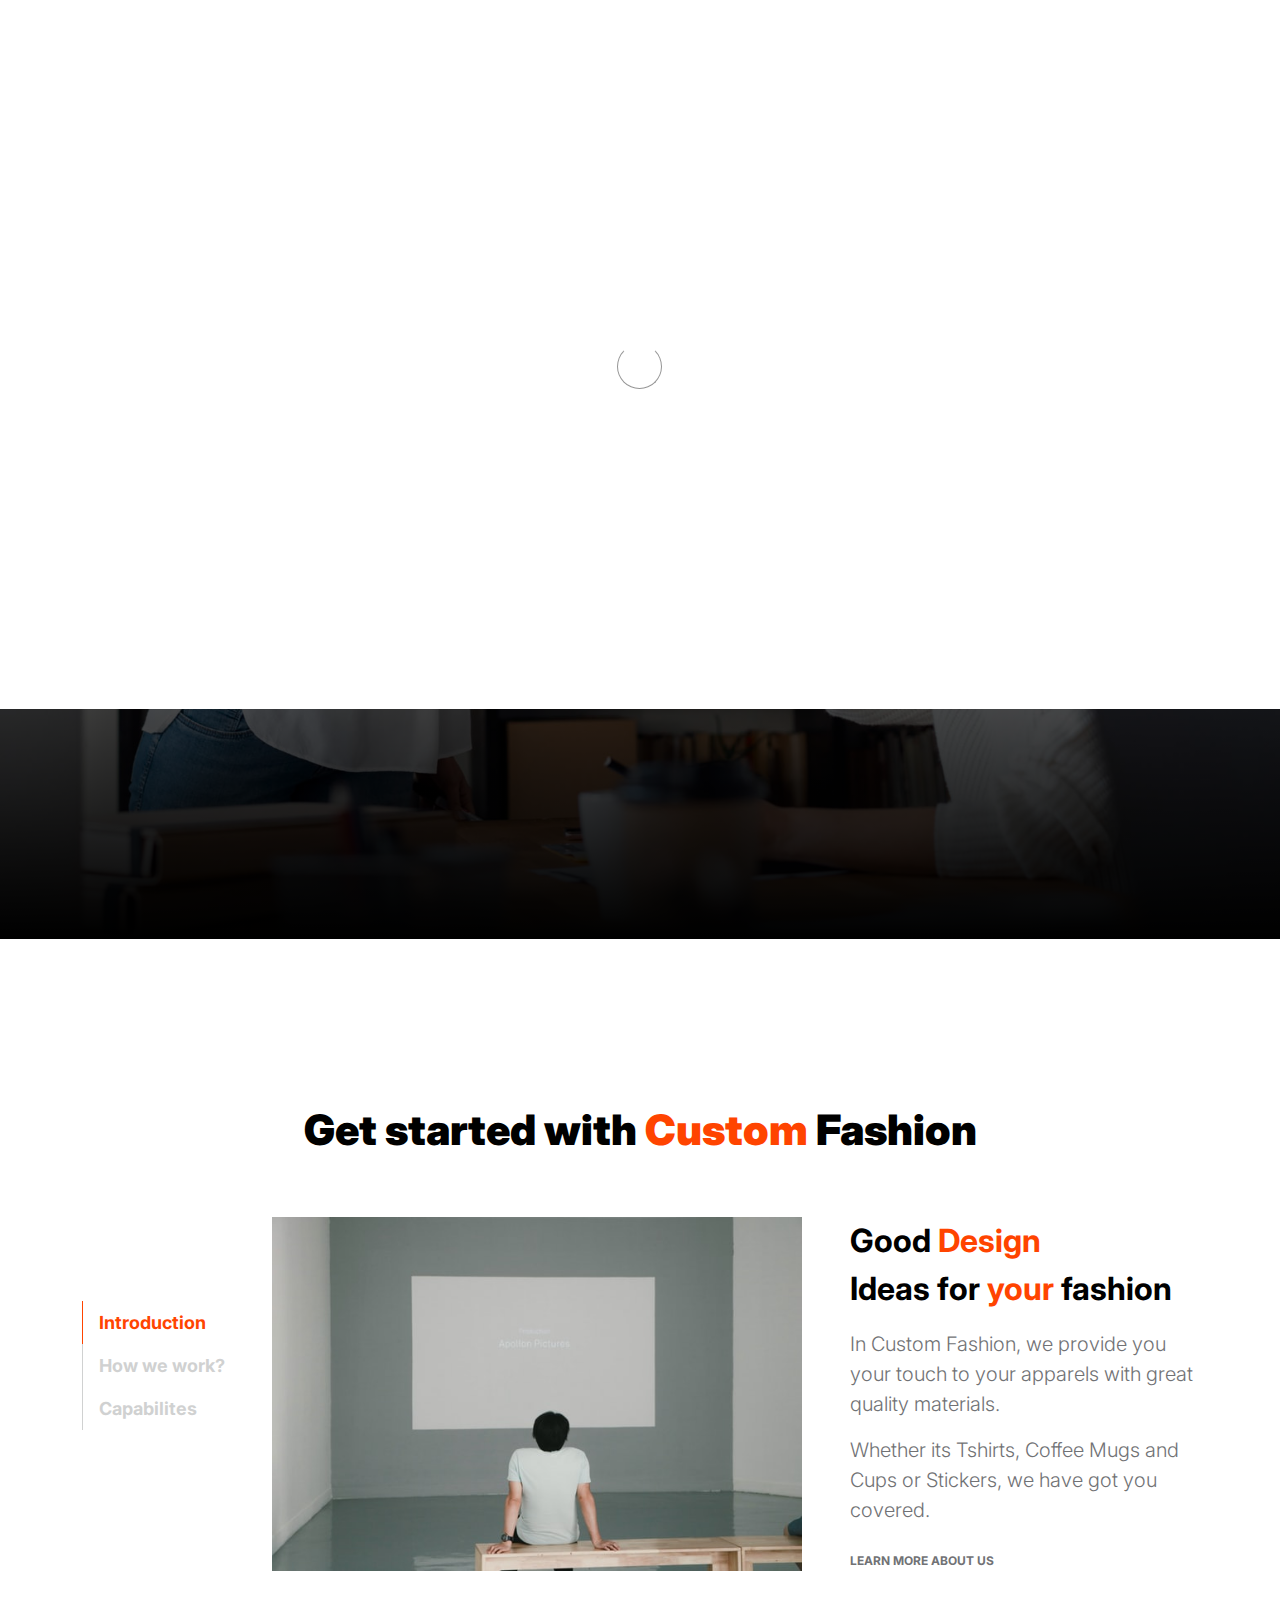
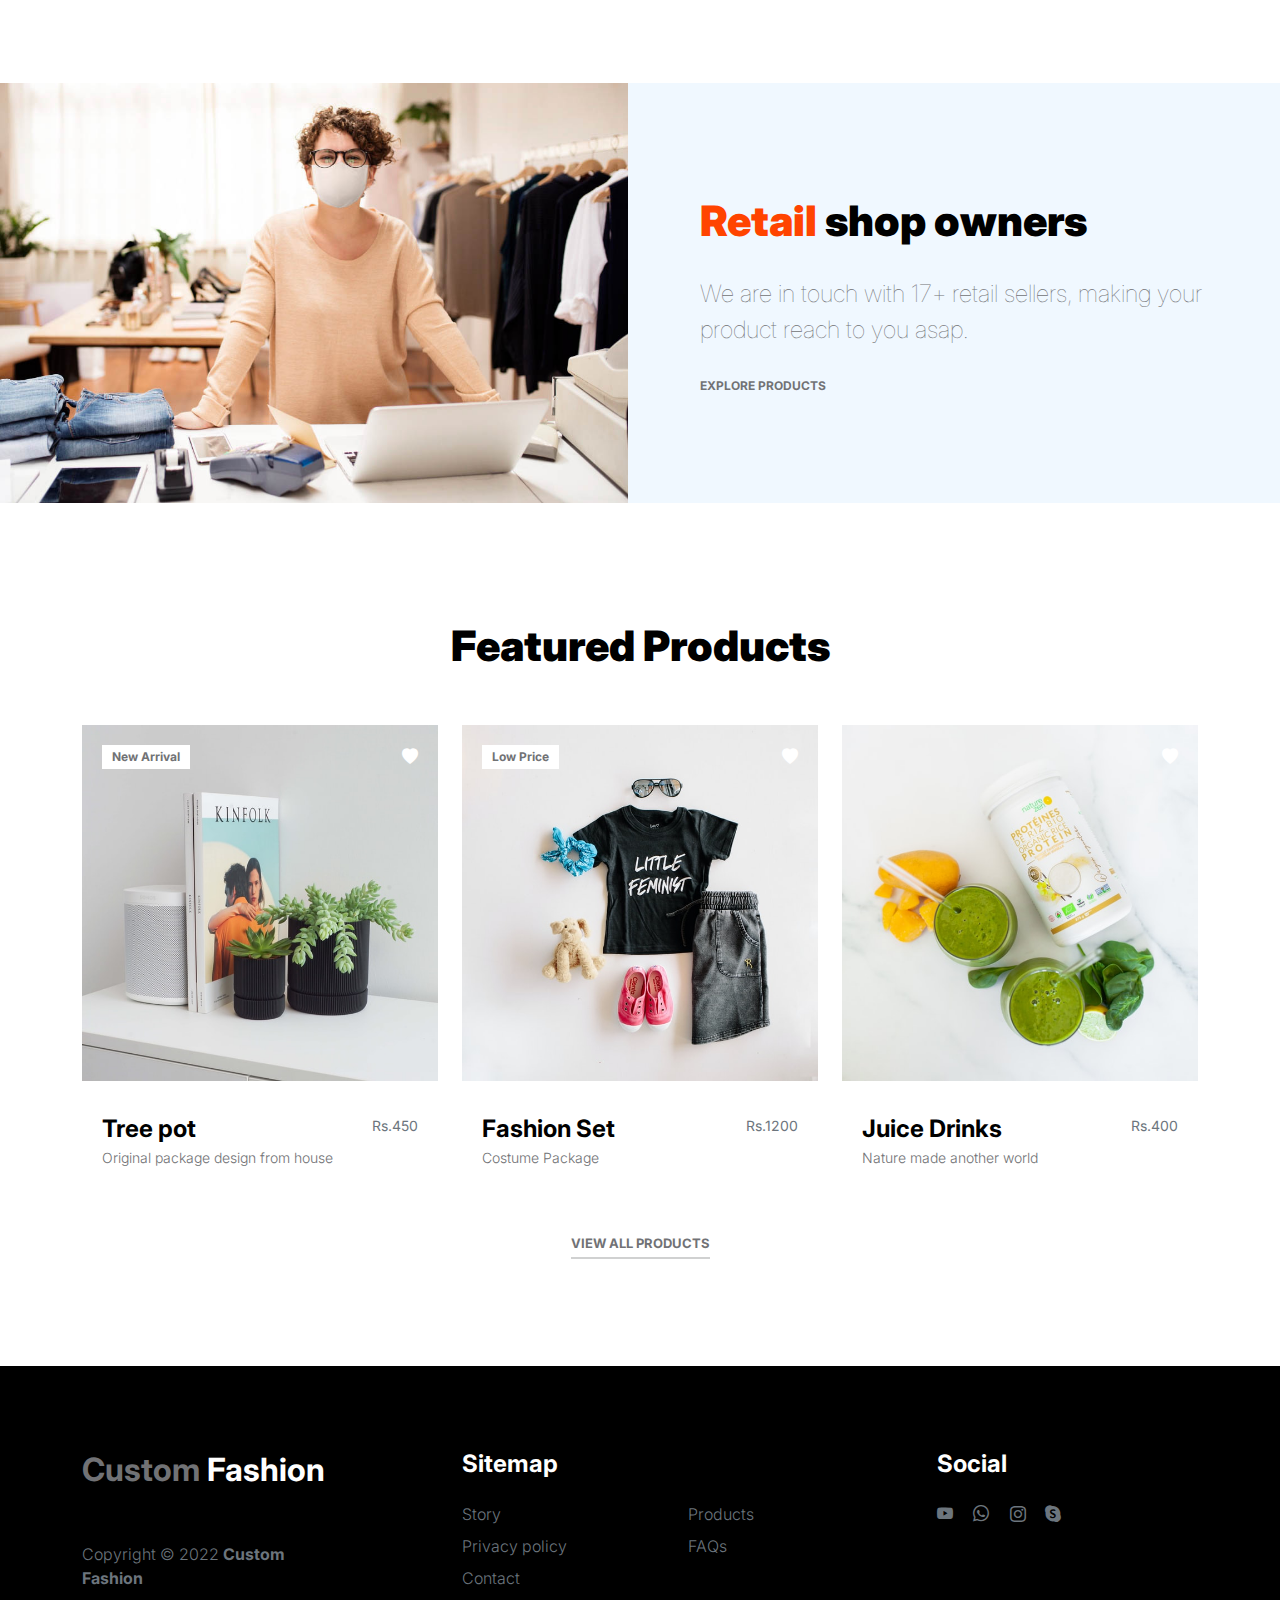
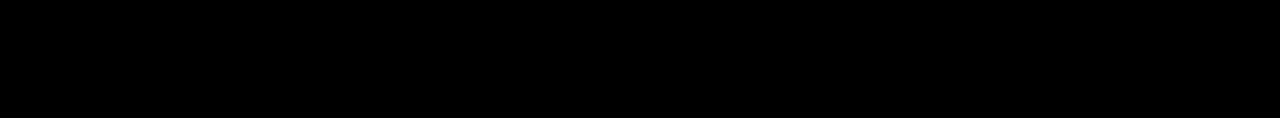
<file: custom_fashion/index.html>
<!doctype html>
<html lang="en">
    <head>
        <meta charset="utf-8">
        <meta name="viewport" content="width=device-width, initial-scale=1">

        <meta name="description" content="">
        <meta name="author" content="">

        <title>Custom Fashion</title>

        <!-- CSS FILES -->
        <link rel="preconnect" href="https://fonts.googleapis.com">

        <link rel="preconnect" href="https://fonts.gstatic.com" crossorigin>

        <link href="https://fonts.googleapis.com/css2?family=Inter:wght@100;300;400;700;900&display=swap" rel="stylesheet">

        <link href="css/bootstrap.min.css" rel="stylesheet">
        <link href="css/bootstrap-icons.css" rel="stylesheet">

        <link rel="stylesheet" href="css/slick.css"/>

        <link href="css/custom-fashion.css" rel="stylesheet">

    </head>
    
    <body>

        <section class="preloader">
            <div class="spinner">
                <span class="sk-inner-circle"></span>
            </div>
        </section>
    
        <main>

            <nav class="navbar navbar-expand-lg">
                <div class="container">
                    <button class="navbar-toggler" type="button" data-bs-toggle="collapse" data-bs-target="#navbarNav" aria-controls="navbarNav" aria-expanded="false" aria-label="Toggle navigation">
                        <span class="navbar-toggler-icon"></span>
                    </button>

                    <a class="navbar-brand" href="index.html">
                        <strong><span>Custom</span> Fashion</strong>
                    </a>

                    <div class="d-lg-none">
                        <a href="sign-in.html" class="bi-person custom-icon me-3"></a>

                        <a href="product-detail.html" class="bi-bag custom-icon"></a>
                    </div>

                    <div class="collapse navbar-collapse" id="navbarNav">
                        <ul class="navbar-nav mx-auto">
                            <li class="nav-item">
                                <a class="nav-link active" href="index.html">Home</a>
                            </li>

                            <li class="nav-item">
                                <a class="nav-link" href="about.html">Story</a>
                            </li>

                            <li class="nav-item">
                                <a class="nav-link" href="products.html">Products</a>
                            </li>

                            <li class="nav-item">
                                <a class="nav-link" href="contact.html">Contact</a>
                            </li>
                            <li class="nav-item">
                                <a class="nav-link" href="bot.html">Chat</a>
                            </li>
                        </ul>

                        <div class="d-none d-lg-block">
                            <a href="sign-in.html" class="bi-person custom-icon me-3"></a>

                            <a href="product-detail.html" class="bi-bag custom-icon"></a>
                        </div>
                    </div>
                </div>
            </nav>

            <section class="slick-slideshow">   
                <div class="slick-custom">
                    <img src="images/slideshow/medium-shot-business-women-high-five.jpeg" class="img-fluid" alt="">

                    <div class="slick-bottom">
                        <div class="container">
                            <div class="row">
                                <div class="col-lg-6 col-10">
                                    <h1 class="slick-title">Cool Fashion</h1>

                                    <p class="lead text-white mt-lg-3 mb-lg-5">Custom Fashion - Your touch to your apparels.</p>

                                    <a href="about.html" class="btn custom-btn">Learn more about us</a>
                                </div>
                            </div>
                        </div>
                    </div>
                </div>

                <div class="slick-custom">
                    <img src="images/slideshow/team-meeting-renewable-energy-project.jpeg" class="img-fluid" alt="">

                    <div class="slick-bottom">
                        <div class="container">
                            <div class="row">
                                <div class="col-lg-6 col-10">
                                    <h1 class="slick-title">New Design</h1>

                                    <p class="lead text-white mt-lg-3 mb-lg-5">Innovative and creative apparels for you.</p>

                                    <a href="product.html" class="btn custom-btn">Explore products</a>
                                </div>
                            </div>
                        </div>
                    </div>
                </div>

                <div class="slick-custom">
                    <img src="images/slideshow/two-business-partners-working-together-office-computer.jpeg" class="img-fluid" alt="">

                    <div class="slick-bottom">
                        <div class="container">
                            <div class="row">
                                <div class="col-lg-6 col-10">
                                    <h1 class="slick-title">Talk to us</h1>

                                    <p class="lead text-white mt-lg-3 mb-lg-5">Tell us about your design & we will make it happen.</p>

                                    <a href="contact.html" class="btn custom-btn">Work with us</a>
                                </div>
                            </div>
                        </div>
                    </div>
                </div>

            </section>

            <section class="about section-padding">
                <div class="container">
                    <div class="row">

                        <div class="col-12 text-center">
                            <h2 class="mb-5">Get started with <span>Custom</span> Fashion</h2>
                        </div>

                        <div class="col-lg-2 col-12 mt-auto mb-auto">
                            <ul class="nav nav-pills mb-5 mx-auto justify-content-center align-items-center" id="pills-tab" role="tablist">
                                <li class="nav-item" role="presentation">
                                    <button class="nav-link active" id="pills-home-tab" data-bs-toggle="pill" data-bs-target="#pills-home" type="button" role="tab" aria-controls="pills-home" aria-selected="true">Introduction</button>
                                </li>

                                <li class="nav-item" role="presentation">
                                    <button class="nav-link" id="pills-youtube-tab" data-bs-toggle="pill" data-bs-target="#pills-youtube" type="button" role="tab" aria-controls="pills-youtube" aria-selected="true">How we work?</button>
                                </li>

                                <li class="nav-item" role="presentation">
                                    <button class="nav-link" id="pills-skill-tab" data-bs-toggle="pill" data-bs-target="#pills-skill" type="button" role="tab" aria-controls="pills-skill" aria-selected="false">Capabilites</button>
                                </li>
                            </ul>
                        </div>

                        <div class="col-lg-10 col-12">
                            <div class="tab-content mt-2" id="pills-tabContent">
                                <div class="tab-pane fade show active" id="pills-home" role="tabpanel" aria-labelledby="pills-home-tab">

                                    <div class="row">
                                        <div class="col-lg-7 col-12">
                                            <img src="images/pim-chu-z6NZ76_UTDI-unsplash.jpeg" class="img-fluid" alt="">
                                        </div>

                                        <div class="col-lg-5 col-12">
                                            <div class="d-flex flex-column h-100 ms-lg-4 mt-lg-0 mt-5">
                                                <h4 class="mb-3">Good <span>Design</span> <br>Ideas for <span>your</span> fashion</h4>

                                                <p>In Custom Fashion, we provide you your touch to your apparels with great quality materials.</p>

                                                <p>Whether its Tshirts, Coffee Mugs and Cups or Stickers, we have got you covered.</p>

                                                <div class="mt-2 mt-lg-auto">
                                                    <a href="about.html" class="custom-link mb-2">
                                                        Learn more about us
                                                        <i class="bi-arrow-right ms-2"></i>
                                                    </a>
                                                </div>
                                            </div>
                                        </div>
                                    </div>
                                </div>

                                <div class="tab-pane fade" id="pills-youtube" role="tabpanel" aria-labelledby="pills-youtube-tab">

                                    <div class="row">
                                        <div class="col-lg-7 col-12">
                                            <div class="ratio ratio-16x9">
                                                <iframe src="https://www.youtube-nocookie.com/embed/f_7JqPDWhfw?controls=0" title="YouTube video player" frameborder="0" allow="accelerometer; autoplay; clipboard-write; encrypted-media; gyroscope; picture-in-picture" allowfullscreen></iframe>
                                            </div>
                                        </div>

                                        <div class="col-lg-5 col-12">
                                            <div class="d-flex flex-column h-100 ms-lg-4 mt-lg-0 mt-5">
                                                <h4 class="mb-3">Life at Studio</h4>

                                                <p>Over three years in business, We’ve delivered more than 1000+ customers</p>

                                                <p></p>

                                                <div class="mt-2 mt-lg-auto">
                                                    <a href="contact.html" class="custom-link mb-2">
                                                        Work with us
                                                        <i class="bi-arrow-right ms-2"></i>
                                                    </a>
                                                </div>
                                            </div>
                                        </div>
                                    </div>
                                </div>

                                <div class="tab-pane fade" id="pills-skill" role="tabpanel" aria-labelledby="pills-skill-tab">
                                    <div class="row">
                                        <div class="col-lg-7 col-12">
                                            <img src="images/cody-lannom-G95AReIh_Ko-unsplash.jpeg" class="img-fluid" alt="">
                                        </div>

                                        <div class="col-lg-5 col-12">
                                            <div class="d-flex flex-column h-100 ms-lg-4 mt-lg-0 mt-5">
                                                <h4 class="mb-3">What can help you?</h4>

                                                <p>Our Customers have ordered</p>

                                                <div class="skill-thumb mt-3">

                                                    <strong>Tshirts</strong>
                                                        <span class="float-end">50%</span>
                                                            <div class="progress">
                                                                <div class="progress-bar progress-bar-primary" role="progressbar" aria-valuenow="90" aria-valuemin="0" aria-valuemax="100" style="width: 90%;"></div>
                                                            </div>

                                                    <strong>Coffee Mugs</strong>
                                                        <span class="float-end">20%</span>
                                                            <div class="progress">
                                                                <div class="progress-bar progress-bar-primary" role="progressbar" aria-valuenow="70" aria-valuemin="0" aria-valuemax="100" style="width: 70%;"></div>
                                                            </div>

                                                    <strong>Stickers</strong>
                                                        <span class="float-end">15%</span>
                                                            <div class="progress">
                                                                <div class="progress-bar progress-bar-primary" role="progressbar" aria-valuenow="80" aria-valuemin="0" aria-valuemax="100" style="width: 80%;"></div>
                                                            </div>

                                                </div>
                                                
                                                <div class="mt-2 mt-lg-auto">
                                                    <a href="products.html" class="custom-link mb-2">
                                                        Explore products
                                                        <i class="bi-arrow-right ms-2"></i>
                                                    </a>
                                                </div>
                                            </div>
                                        </div>
                                    </div>
                                </div>

                            </div>
                        </div>

                    </div>
                </div>
            </section>

            <section class="front-product">
                <div class="container-fluid p-0">
                    <div class="row align-items-center">

                        <div class="col-lg-6 col-12">
                            <img src="images/retail-shop-owner-mask-social-distancing-shopping.jpg" class="img-fluid" alt="">
                        </div>

                        <div class="col-lg-6 col-12">
                            <div class="px-5 py-5 py-lg-0">
                                
                                <h2 class="mb-4"><span>Retail</span> shop owners</h2>

                                <p class="lead mb-4">We are in touch with 17+ retail sellers, making your product reach to you asap.</p>

                                <a href="products.html" class="custom-link">
                                    Explore Products
                                    <i class="bi-arrow-right ms-2"></i>
                                </a>
                            </div>
                        </div>

                    </div>
                </div>
            </section>

            <section class="featured-product section-padding">
                <div class="container">
                    <div class="row">
                        
                        <div class="col-12 text-center">
                            <h2 class="mb-5">Featured Products</h2>
                        </div>

                        <div class="col-lg-4 col-12 mb-3">
                            <div class="product-thumb">
                                <a href="product-detail.html">
                                    <img src="images/product/evan-mcdougall-qnh1odlqOmk-unsplash.jpeg" class="img-fluid product-image" alt="">
                                </a>

                                <div class="product-top d-flex">
                                    <span class="product-alert me-auto">New Arrival</span>

                                    <a href="#" class="bi-heart-fill product-icon"></a>
                                </div>

                                <div class="product-info d-flex">
                                    <div>
                                        <h5 class="product-title mb-0">
                                            <a href="product-detail.html" class="product-title-link">Tree pot</a>
                                        </h5>

                                        <p class="product-p">Original package design from house</p>
                                    </div>

                                    <small class="product-price text-muted ms-auto mt-auto mb-5">Rs.450</small>
                                </div>
                            </div>
                        </div>

                        <div class="col-lg-4 col-12 mb-3">
                            <div class="product-thumb">
                                <a href="product-detail.html">
                                    <img src="images/product/jordan-nix-CkCUvwMXAac-unsplash.jpeg" class="img-fluid product-image" alt="">
                                </a>

                                <div class="product-top d-flex">
                                    <span class="product-alert">Low Price</span>

                                    <a href="#" class="bi-heart-fill product-icon ms-auto"></a>
                                </div>

                                <div class="product-info d-flex">
                                    <div>
                                        <h5 class="product-title mb-0">
                                            <a href="product-detail.html" class="product-title-link">Fashion Set</a>
                                        </h5>

                                        <p class="product-p">Costume Package</p>
                                    </div>

                                    <small class="product-price text-muted ms-auto mt-auto mb-5">Rs.1200</small>
                                </div>
                            </div>
                        </div>

                        <div class="col-lg-4 col-12">
                            <div class="product-thumb">
                                <a href="product-detail.html">
                                    <img src="images/product/nature-zen-3Dn1BZZv3m8-unsplash.jpeg" class="img-fluid product-image" alt="">
                                </a>

                                <div class="product-top d-flex">
                                    <a href="#" class="bi-heart-fill product-icon ms-auto"></a>
                                </div>

                                <div class="product-info d-flex">
                                    <div>
                                        <h5 class="product-title mb-0">
                                            <a href="product-detail.html" class="product-title-link">Juice Drinks</a>
                                        </h5>

                                        <p class="product-p">Nature made another world</p>
                                    </div>

                                    <small class="product-price text-muted ms-auto mt-auto mb-5">Rs.400</small>
                                </div>
                            </div>
                        </div>

                        <div class="col-12 text-center">
                            <a href="products.html" class="view-all">View All Products</a>
                        </div>

                    </div>
                </div>
            </section>

        </main>

        <footer class="site-footer">
            <div class="container">
                <div class="row">

                    <div class="col-lg-3 col-10 me-auto mb-4">
                        <h4 class="text-white mb-3"><a href="index.html">Custom</a> Fashion</h4>
                        <p class="copyright-text text-muted mt-lg-5 mb-4 mb-lg-0">Copyright © 2022 <strong>Custom Fashion</strong></p>
                        <br>
                    </div>

                    <div class="col-lg-5 col-8">
                        <h5 class="text-white mb-3">Sitemap</h5>

                        <ul class="footer-menu d-flex flex-wrap">
                            <li class="footer-menu-item"><a href="about.html" class="footer-menu-link">Story</a></li>

                            <li class="footer-menu-item"><a href="#" class="footer-menu-link">Products</a></li>

                            <li class="footer-menu-item"><a href="#" class="footer-menu-link">Privacy policy</a></li>

                            <li class="footer-menu-item"><a href="#" class="footer-menu-link">FAQs</a></li>

                            <li class="footer-menu-item"><a href="#" class="footer-menu-link">Contact</a></li>
                        </ul>
                    </div>

                    <div class="col-lg-3 col-4">
                        <h5 class="text-white mb-3">Social</h5>

                        <ul class="social-icon">

                            <li><a href="#" class="social-icon-link bi-youtube"></a></li>

                            <li><a href="#" class="social-icon-link bi-whatsapp"></a></li>

                            <li><a href="#" class="social-icon-link bi-instagram"></a></li>

                            <li><a href="#" class="social-icon-link bi-skype"></a></li>
                        </ul>
                    </div>

                </div>
            </div>
        </footer>

        <!-- JAVASCRIPT FILES -->
        <script src="js/jquery.min.js"></script>
        <script src="js/bootstrap.bundle.min.js"></script>
        <script src="js/Headroom.js"></script>
        <script src="js/jQuery.headroom.js"></script>
        <script src="js/slick.min.js"></script>
        <script src="js/custom.js"></script>

    </body>
</html>
</file>
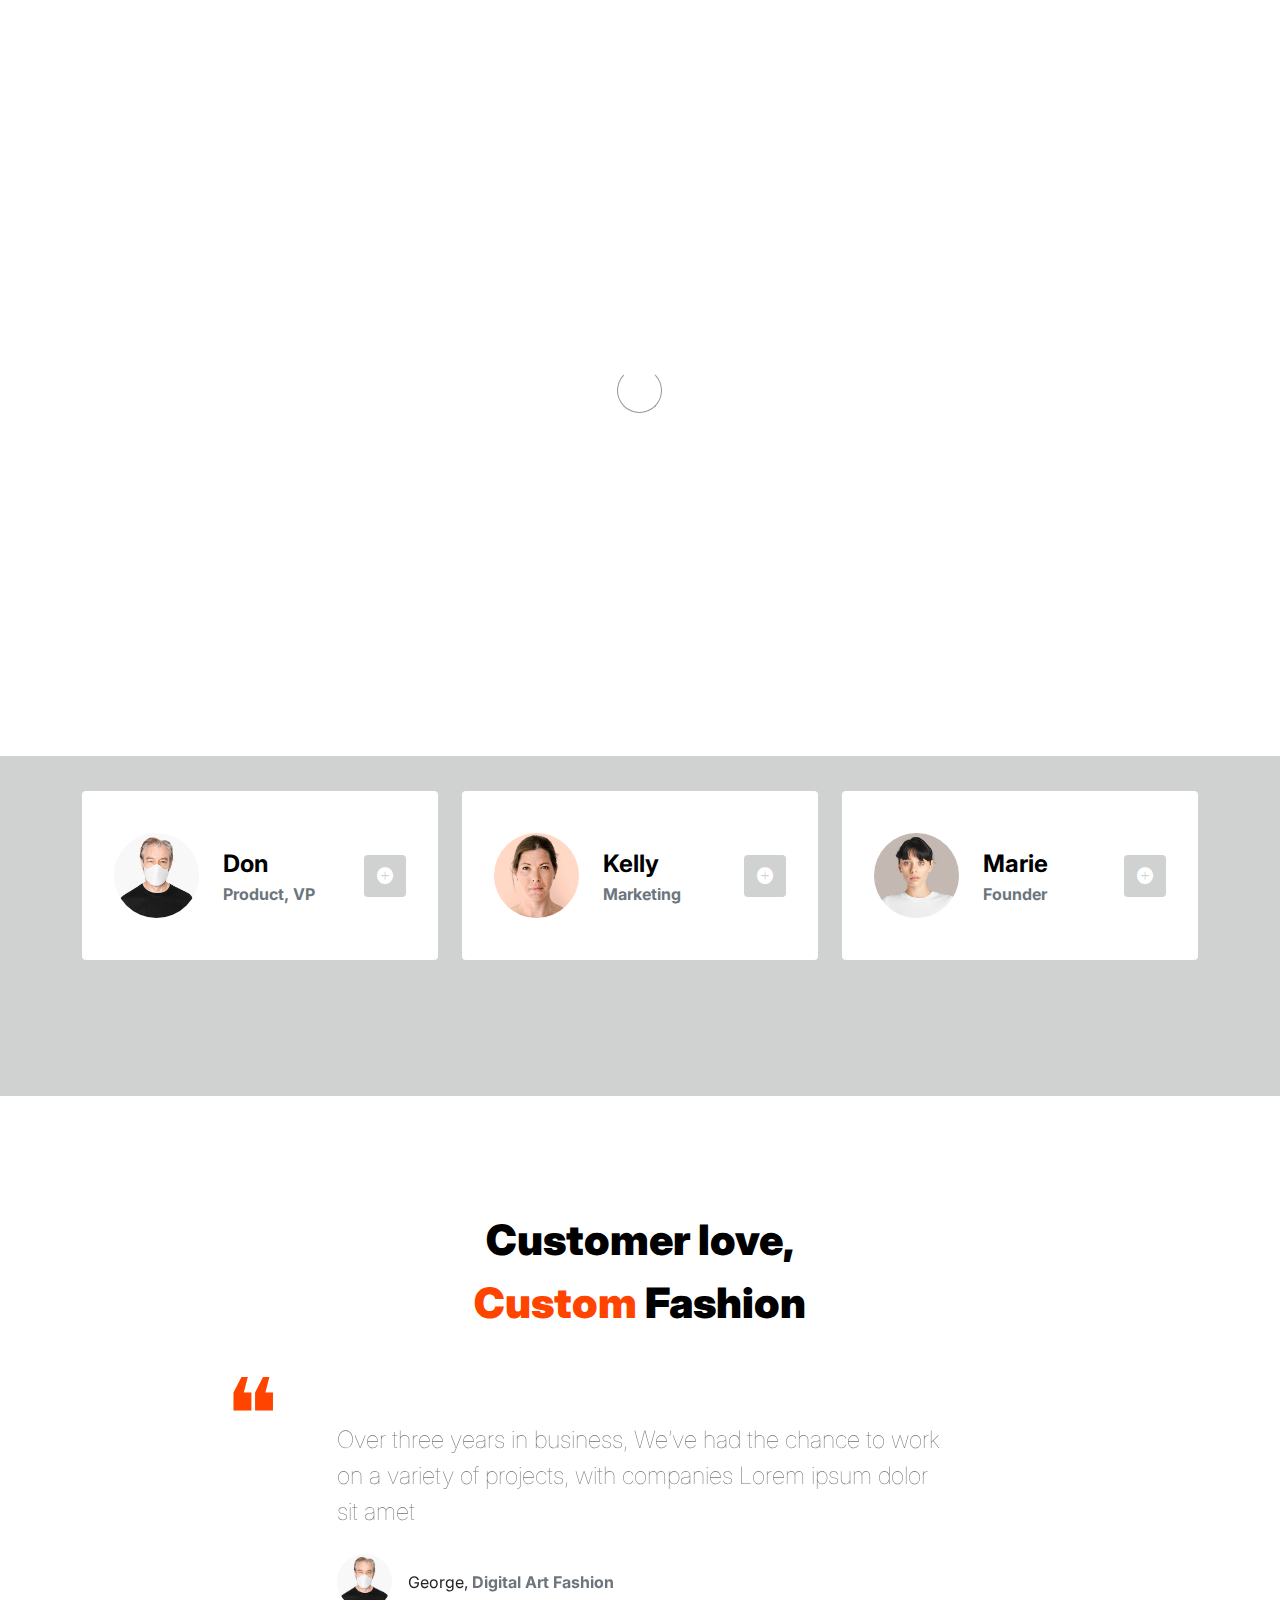
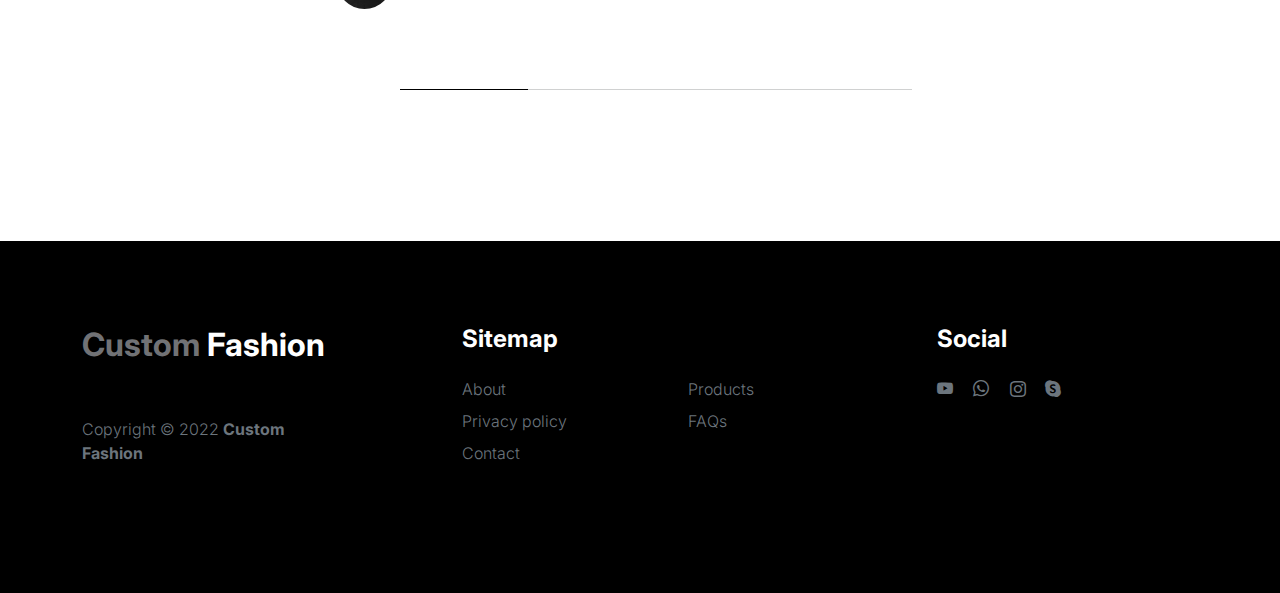
<file: custom_fashion/about.html>
<!doctype html>
<html lang="en">
    <head>
        <meta charset="utf-8">
        <meta name="viewport" content="width=device-width, initial-scale=1">

        <meta name="description" content="">
        <meta name="author" content="">

        <title>Custom Fashion - About Page</title>

        <!-- CSS FILES -->
        <link rel="preconnect" href="https://fonts.googleapis.com">

        <link rel="preconnect" href="https://fonts.gstatic.com" crossorigin>

        <link href="https://fonts.googleapis.com/css2?family=Inter:wght@100;300;400;700;900&display=swap" rel="stylesheet">

        <link href="css/bootstrap.min.css" rel="stylesheet">
        <link href="css/bootstrap-icons.css" rel="stylesheet">

        <link rel="stylesheet" href="css/slick.css"/>

        <link href="css/custom-fashion.css" rel="stylesheet">
        

    </head>
    
    <body>

        <section class="preloader">
            <div class="spinner">
                <span class="sk-inner-circle"></span>
            </div>
        </section>
    
        <main>

            <nav class="navbar navbar-expand-lg">
                <div class="container">
                    <button class="navbar-toggler" type="button" data-bs-toggle="collapse" data-bs-target="#navbarNav" aria-controls="navbarNav" aria-expanded="false" aria-label="Toggle navigation">
                        <span class="navbar-toggler-icon"></span>
                    </button>

                    <a class="navbar-brand" href="index.html">
                        <strong><span>Custom</span> Fashion</strong>
                    </a>

                    <div class="d-lg-none">
                        <a href="sign-in.html" class="bi-person custom-icon me-3"></a>

                        <a href="product-detail.html" class="bi-bag custom-icon"></a>
                    </div>

                    <div class="collapse navbar-collapse" id="navbarNav">
                        <ul class="navbar-nav mx-auto">
                            <li class="nav-item">
                                <a class="nav-link" href="index.html">Home</a>
                            </li>

                            <li class="nav-item">
                                <a class="nav-link active" href="about.html">Story</a>
                            </li>

                            <li class="nav-item">
                                <a class="nav-link" href="products.html">Products</a>
                            </li>

                            <li class="nav-item">
                                <a class="nav-link" href="contact.html">Contact</a>
                            </li>
                            <li class="nav-item">
                                <a class="nav-link" href="bot.html">Chat</a>
                            </li>
                        </ul>

                        <div class="d-none d-lg-block">
                            <a href="sign-in.html" class="bi-person custom-icon me-3"></a>

                            <a href="product-detail.html" class="bi-bag custom-icon"></a>
                        </div>
                    </div>
                </div>
            </nav>

            <header class="site-header section-padding-img site-header-image">
                <div class="container">
                    <div class="row">

                        <div class="col-lg-6 col-12 header-info">
                            <h1>
                                <span class="d-block text-primary">Company</span>
                                <span class="d-block text-dark">Fashion</span>
                            </h1>
                        </div>
                    </div>
                </div>

                <img src="images/header/businesspeople-meeting-office-working.jpg" class="header-image img-fluid" alt="">
            </header>

            <section class="team section-padding">
                <div class="container">
                    <div class="row">

                        <div class="col-12">
                            <h2 class="mb-5">Meet our <span>team</span></h2>
                        </div>

                        <div class="col-lg-4 mb-4 col-12">
                            <div class="team-thumb d-flex align-items-center">
                                <img src="images/people/senior-man-wearing-white-face-mask-covid-19-campaign-with-design-space.jpeg" class="img-fluid custom-circle-image team-image me-4" alt="">

                                <div class="team-info">
                                    <h5 class="mb-0">Don</h5>
                                    <strong class="text-muted">Product, VP</strong>

                                    <!-- Button trigger modal -->
                                    <button type="button" class="btn custom-modal-btn" data-bs-toggle="modal" data-bs-target="#don">
                                      <i class="bi-plus-circle-fill"></i>
                                    </button>

                                </div>
                            </div>
                        </div>

                        <div class="col-lg-4 mb-4 col-12">
                            <div class="team-thumb d-flex align-items-center">
                                <img src="images/people/portrait-british-woman.jpeg" class="img-fluid custom-circle-image team-image me-4" alt="">

                                <div class="team-info">
                                    <h5 class="mb-0">Kelly</h5>
                                    <strong class="text-muted">Marketing</strong>

                                    <!-- Button trigger modal -->
                                    <button type="button" class="btn custom-modal-btn" data-bs-toggle="modal" data-bs-target="#kelly">
                                      <i class="bi-plus-circle-fill"></i>
                                    </button>
                                </div>
                            </div>
                        </div>

                        <div class="col-lg-4 mb-lg-0 mb-4 col-12">
                            <div class="team-thumb d-flex align-items-center">
                                <img src="images/people/beautiful-woman-face-portrait-brown-background.jpeg" class="img-fluid custom-circle-image team-image me-4" alt="">

                                <div class="team-info">
                                    <h5 class="mb-0">Marie</h5>
                                    <strong class="text-muted">Founder</strong>

                                    <!-- Button trigger modal -->
                                    <button type="button" class="btn custom-modal-btn" data-bs-toggle="modal" data-bs-target="#marie">
                                      <i class="bi-plus-circle-fill"></i>
                                    </button>
                                </div>
                            </div>
                        </div>

                    </div>
                </div>
            </section>

            <section class="testimonial section-padding">
                <div class="container">
                    <div class="row">

                        <div class="col-lg-9 mx-auto col-11">
                            <h2 class="text-center">Customer love, <br> <span>Custom</span> Fashion</h2>

                            <div class="slick-testimonial">
                                <div class="slick-testimonial-caption">
                                    <p class="lead">Over three years in business, We’ve had the chance to work on a variety of projects, with companies Lorem ipsum dolor sit amet</p>

                                    <div class="slick-testimonial-client d-flex align-items-center mt-4">
                                        <img src="images/people/senior-man-wearing-white-face-mask-covid-19-campaign-with-design-space.jpeg" class="img-fluid custom-circle-image me-3" alt="">

                                        <span>George, <strong class="text-muted">Digital Art Fashion</strong></span>
                                    </div>
                                </div>

                                <div class="slick-testimonial-caption">
                                    <p class="lead">Over three years in business, We’ve had the chance to work on a variety of projects, with companies Lorem ipsum dolor sit amet</p>

                                    <div class="slick-testimonial-client d-flex align-items-center mt-4">
                                        <img src="images/people/beautiful-woman-face-portrait-brown-background.jpeg" class="img-fluid custom-circle-image me-3" alt="">

                                        <span>Sandar, <strong class="text-muted">Zoom Fashion Idea</strong></span>
                                    </div>
                                </div>

                                <div class="slick-testimonial-caption">
                                    <p class="lead">Over three years in business, We’ve had the chance to work on a variety of projects, with companies Lorem ipsum dolor sit amet</p>

                                    <div class="slick-testimonial-client d-flex align-items-center mt-4">
                                        <img src="images/people/portrait-british-woman.jpeg" class="img-fluid custom-circle-image me-3" alt="">

                                        <span>Marie, <strong class="text-muted">Art Fashion Design</strong></span>
                                    </div>
                                </div>

                                <div class="slick-testimonial-caption">
                                    <p class="lead">Over three years in business, We’ve had the chance to work on a variety of projects, with companies Lorem ipsum dolor sit amet</p>

                                    <div class="slick-testimonial-client d-flex align-items-center mt-4">
                                        <img src="images/people/woman-wearing-mask-face-closeup-covid-19-green-background.jpeg" class="img-fluid custom-circle-image me-3" alt="">

                                        <span>Catherine, <strong class="text-muted">Dress Fashion</strong></span>
                                    </div>
                                </div>
                            </div>
                        </div>

                    </div>
                </div>
            </section>

        </main>

        <footer class="site-footer">
            <div class="container">
                <div class="row">

                    <div class="col-lg-3 col-10 me-auto mb-4">
                        <h4 class="text-white mb-3"><a href="index.html">Custom</a> Fashion</h4>
                        <p class="copyright-text text-muted mt-lg-5 mb-4 mb-lg-0">Copyright © 2022 <strong>Custom Fashion</strong></p>
                        <br>
                    </div>

                    <div class="col-lg-5 col-8">
                        <h5 class="text-white mb-3">Sitemap</h5>

                        <ul class="footer-menu d-flex flex-wrap">
                            <li class="footer-menu-item"><a href="about.html" class="footer-menu-link">About</a></li>

                            <li class="footer-menu-item"><a href="#" class="footer-menu-link">Products</a></li>

                            <li class="footer-menu-item"><a href="#" class="footer-menu-link">Privacy policy</a></li>

                            <li class="footer-menu-item"><a href="#" class="footer-menu-link">FAQs</a></li>

                            <li class="footer-menu-item"><a href="#" class="footer-menu-link">Contact</a></li>
                        </ul>
                    </div>

                    <div class="col-lg-3 col-4">
                        <h5 class="text-white mb-3">Social</h5>

                        <ul class="social-icon">

                            <li><a href="#" class="social-icon-link bi-youtube"></a></li>

                            <li><a href="#" class="social-icon-link bi-whatsapp"></a></li>

                            <li><a href="#" class="social-icon-link bi-instagram"></a></li>

                            <li><a href="#" class="social-icon-link bi-skype"></a></li>
                        </ul>
                    </div>

                </div>
            </div>
        </footer>

        <!-- TEAM MEMBER MODAL -->
        <div class="modal fade" id="don" tabindex="-1" aria-labelledby="exampleModalLabel" aria-hidden="true">
            <div class="modal-dialog modal-dialog-centered modal-lg">
                <div class="modal-content border-0">
                    <div class="modal-header flex-column">
                        <h3 class="modal-title" id="exampleModalLabel">Don Haruko</h3>

                        <h6 class="text-muted">Product, VP</h6>

                        <button type="button" class="btn-close" data-bs-dismiss="modal" aria-label="Close"></button>
                    </div>

                    <div class="modal-body">
                        <h5 class="mb-4">Over three years in business had the chance to work on variety of projects, with companies</h5>

                        <div class="row mb-4">
                            <div class="col-lg-6 col-12">
                                <p>Lorem ipsum dolor sit amet, consectetur adipiscing elit, sed do eiusmod tempor incididunt ut labore et dolore magna aliqua.</p>
                            </div>

                            <div class="col-lg-6 col-12">
                                <p>Incididunt ut labore et dolore magna aliqua. Quis ipsum suspendisse commodo viverra.</p>
                            </div>
                        </div>

                        <ul class="social-icon">
                            <li class="me-3"><strong>Where to find?</strong></li>

                            <li><a href="#" class="social-icon-link bi-youtube"></a></li>

                            <li><a href="#" class="social-icon-link bi-whatsapp"></a></li>

                            <li><a href="#" class="social-icon-link bi-instagram"></a></li>
                        </ul>
                    </div>
                </div>

            </div>
        </div>

        <!-- TEAM MEMBER MODAL -->
        <div class="modal fade" id="kelly" tabindex="-1" aria-labelledby="exampleModalLabel" aria-hidden="true">
            <div class="modal-dialog modal-dialog-centered modal-lg">
                <div class="modal-content border-0">
                    <div class="modal-header flex-column">
                        <h3 class="modal-title" id="exampleModalLabel">Kelly Lisa</h3>

                        <h6 class="text-muted">Global, Head of Marketing</h6>

                        <button type="button" class="btn-close" data-bs-dismiss="modal" aria-label="Close"></button>
                    </div>

                    <div class="modal-body">
                        <h5 class="mb-4">Over three years in business had the chance to work on variety of projects, with companies</h5>

                        <div class="row mb-4">
                            <div class="col-lg-6 col-12">
                                <p>Lorem ipsum dolor sit amet, consectetur adipiscing elit, sed do eiusmod tempor incididunt ut labore et dolore magna aliqua.</p>
                            </div>

                            <div class="col-lg-6 col-12">
                                <p>Incididunt ut labore et dolore magna aliqua. Quis ipsum suspendisse commodo viverra.</p>
                            </div>
                        </div>

                        <ul class="social-icon">
                            <li class="me-3"><strong>Where to find?</strong></li>

                            <li><a href="#" class="social-icon-link bi-facebook"></a></li>

                            <li><a href="#" class="social-icon-link bi-instagram"></a></li>
                        </ul>
                    </div>
                </div>

            </div>
        </div>

        <!-- TEAM MEMBER MODAL -->
        <div class="modal fade" id="marie" tabindex="-1" aria-labelledby="exampleModalLabel" aria-hidden="true">
            <div class="modal-dialog modal-dialog-centered modal-lg">
                <div class="modal-content border-0">
                    <div class="modal-header flex-column">
                        <h3 class="modal-title" id="exampleModalLabel">Marie Sam</h3>

                        <h6 class="text-muted">Founder & CEO</h6>

                        <button type="button" class="btn-close" data-bs-dismiss="modal" aria-label="Close"></button>
                    </div>

                    <div class="modal-body">
                        <h5 class="mb-4">Over three years in business had the chance to work on variety of projects, with companies</h5>

                        <div class="row mb-4">
                            <div class="col-lg-6 col-12">
                                <p>Lorem ipsum dolor sit amet, consectetur adipiscing elit, sed do eiusmod tempor incididunt ut labore et dolore magna aliqua.</p>
                            </div>

                            <div class="col-lg-6 col-12">
                                <p>Incididunt ut labore et dolore magna aliqua. Quis ipsum suspendisse commodo viverra.</p>
                            </div>
                        </div>

                        <ul class="social-icon">
                            <li class="me-3"><strong>Where to find?</strong></li>

                            <li><a href="#" class="social-icon-link bi-twitter"></a></li>

                            <li><a href="#" class="social-icon-link bi-linkedin"></a></li>

                            <li><a href="#" class="social-icon-link bi-envelope"></a></li>
                        </ul>
                    </div>
                </div>

            </div>
        </div>

        <!-- JAVASCRIPT FILES -->
        <script src="js/jquery.min.js"></script>
        <script src="js/bootstrap.bundle.min.js"></script>
        <script src="js/Headroom.js"></script>
        <script src="js/jQuery.headroom.js"></script>
        <script src="js/slick.min.js"></script>
        <script src="js/custom.js"></script>

    </body>
</html>
</file>
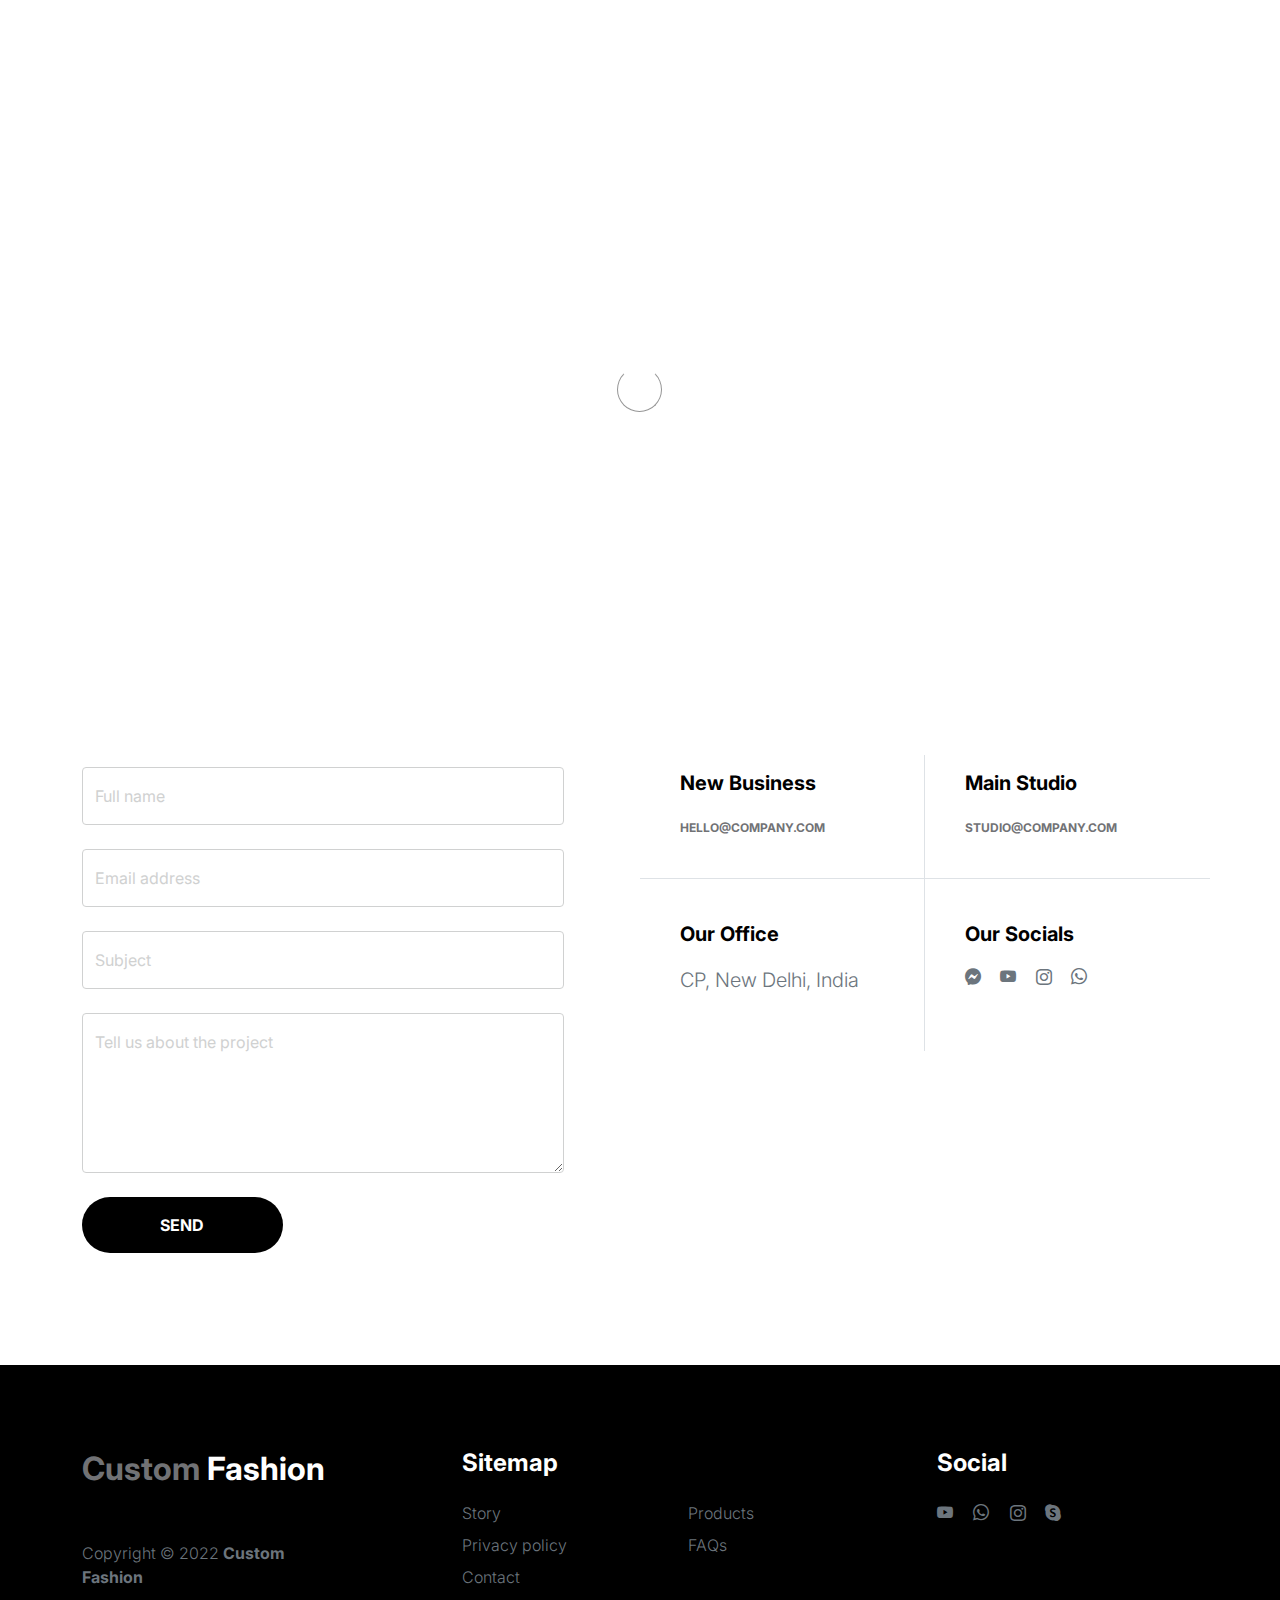
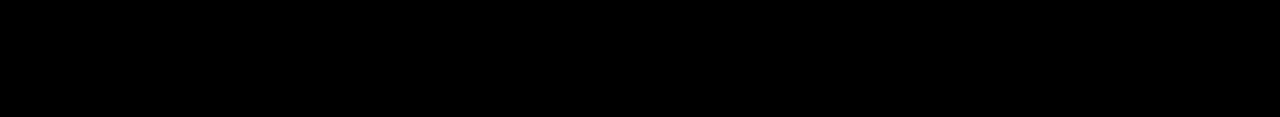
<file: custom_fashion/contact.html>
<!doctype html>
<html lang="en">
    <head>
        <meta charset="utf-8">
        <meta name="viewport" content="width=device-width, initial-scale=1">

        <meta name="description" content="">
        <meta name="author" content="">

        <title>Custom Fashion - Contact Page</title>

        <!-- CSS FILES -->
        <link rel="preconnect" href="https://fonts.googleapis.com">

        <link rel="preconnect" href="https://fonts.gstatic.com" crossorigin>

        <link href="https://fonts.googleapis.com/css2?family=Inter:wght@100;300;400;700;900&display=swap" rel="stylesheet">

        <link href="css/bootstrap.min.css" rel="stylesheet">
        <link href="css/bootstrap-icons.css" rel="stylesheet">

        <link rel="stylesheet" href="css/slick.css"/>

        <link href="css/custom-fashion.css" rel="stylesheet">
        

    </head>
    
    <body>

        <section class="preloader">
            <div class="spinner">
                <span class="sk-inner-circle"></span>
            </div>
        </section>
    
        <main>

            <nav class="navbar navbar-expand-lg">
                <div class="container">
                    <button class="navbar-toggler" type="button" data-bs-toggle="collapse" data-bs-target="#navbarNav" aria-controls="navbarNav" aria-expanded="false" aria-label="Toggle navigation">
                        <span class="navbar-toggler-icon"></span>
                    </button>

                    <a class="navbar-brand" href="index.html">
                        <strong><span>Custom</span> Fashion</strong>
                    </a>

                    <div class="d-lg-none">
                        <a href="sign-in.html" class="bi-person custom-icon me-3"></a>

                        <a href="product-detail.html" class="bi-bag custom-icon"></a>
                    </div>

                    <div class="collapse navbar-collapse" id="navbarNav">
                        <ul class="navbar-nav mx-auto">
                            <li class="nav-item">
                                <a class="nav-link" href="index.html">Home</a>
                            </li>

                            <li class="nav-item">
                                <a class="nav-link" href="about.html">Story</a>
                            </li>

                            <li class="nav-item">
                                <a class="nav-link" href="products.html">Products</a>
                            </li>

                            <li class="nav-item">
                                <a class="nav-link active" href="contact.html">Contact</a>
                            </li>
                            <li class="nav-item">
                                <a class="nav-link" href="bot.html">Chat</a>
                            </li>
                        </ul>

                        <div class="d-none d-lg-block">
                            <a href="sign-in.html" class="bi-person custom-icon me-3"></a>

                            <a href="product-detail.html" class="bi-bag custom-icon"></a>
                        </div>
                    </div>
                </div>
            </nav>

            <header class="site-header section-padding-img site-header-image">
                <div class="container">
                    <div class="row">

                        <div class="col-lg-10 col-12 header-info">
                            <h1>
                                <span class="d-block text-primary">Say hello to us</span>
                                <span class="d-block text-dark">love to hear you</span>
                            </h1>
                        </div>
                    </div>
                </div>

                <img src="images/header/positive-european-woman-has-break-after-work.jpg" class="header-image img-fluid" alt="">
            </header>

            <section class="contact section-padding">
                <div class="container">
                    <div class="row">
                        
                        <div class="col-lg-6 col-12">
                            <h2 class="mb-4">Let's <span>begin</span></h2>

                            <form class="contact-form me-lg-5 pe-lg-3" role="form">

                                <div class="form-floating">
                                    <input type="text" name="name" id="name" class="form-control" placeholder="Full name" required>

                                    <label for="name">Full name</label>
                                </div>

                                <div class="form-floating my-4">
                                    <input type="email" name="email" id="email" pattern="[^ @]*@[^ @]*" class="form-control" placeholder="Email address" required>

                                    <label for="email">Email address</label>
                                </div>
                                
                                <div class="form-floating my-4">
                                    <input type="subject" name="subject" id="subject"class="form-control" placeholder="Subject" required>

                                    <label for="subject">Subject</label>
                                </div>

                                <div class="form-floating mb-4">
                                    <textarea id="message" name="message" class="form-control" placeholder="Leave a comment here" required style="height: 160px"></textarea>

                                    <label for="message">Tell us about the project</label>
                                </div>

                                <div class="col-lg-5 col-6">
                                    <button type="submit" class="form-control">Send</button>
                                </div>
                            </form>
                        </div>

                        <div class="col-lg-6 col-12 mt-5 ms-auto">
                            <div class="row">
                                <div class="col-6 border-end contact-info">
                                    <h6 class="mb-3">New Business</h6>

                                    <a href="mailto:hello@company.com" class="custom-link">
                                        hello@company.com
                                        <i class="bi-arrow-right ms-2"></i>
                                    </a>
                                </div>

                                <div class="col-6 contact-info">
                                	<h6 class="mb-3">Main Studio</h6>

                                    <a href="mailto:studio@company.com" class="custom-link">
                                        studio@company.com
                                        <i class="bi-arrow-right ms-2"></i>
                                    </a>
                                </div>

                                <div class="col-6 border-top border-end contact-info">
                                    <h6 class="mb-3">Our Office</h6>

                                    <p class="text-muted">CP, New Delhi, India</p>
                                </div>

                                <div class="col-6 border-top contact-info">
                                    <h6 class="mb-3">Our Socials</h6>

                                    <ul class="social-icon">

                                        <li><a href="#" class="social-icon-link bi-messenger"></a></li>

                                        <li><a href="#" class="social-icon-link bi-youtube"></a></li>

                                        <li><a href="#" class="social-icon-link bi-instagram"></a></li>

                                        <li><a href="#" class="social-icon-link bi-whatsapp"></a></li>
                                    </ul>
                                </div>
                            </div>
                        </div>

                    </div>
                </div>
            </section>
        </main>

        <footer class="site-footer">
            <div class="container">
                <div class="row">

                    <div class="col-lg-3 col-10 me-auto mb-4">
                        <h4 class="text-white mb-3"><a href="index.html">Custom</a> Fashion</h4>
                        <p class="copyright-text text-muted mt-lg-5 mb-4 mb-lg-0">Copyright © 2022 <strong>Custom Fashion</strong></p>
                        <br>
                    </div>

                    <div class="col-lg-5 col-8">
                        <h5 class="text-white mb-3">Sitemap</h5>

                        <ul class="footer-menu d-flex flex-wrap">
                            <li class="footer-menu-item"><a href="about.html" class="footer-menu-link">Story</a></li>

                            <li class="footer-menu-item"><a href="#" class="footer-menu-link">Products</a></li>

                            <li class="footer-menu-item"><a href="#" class="footer-menu-link">Privacy policy</a></li>

                            <li class="footer-menu-item"><a href="#" class="footer-menu-link">FAQs</a></li>

                            <li class="footer-menu-item"><a href="#" class="footer-menu-link">Contact</a></li>
                        </ul>
                    </div>

                    <div class="col-lg-3 col-4">
                        <h5 class="text-white mb-3">Social</h5>

                        <ul class="social-icon">

                            <li><a href="#" class="social-icon-link bi-youtube"></a></li>

                            <li><a href="#" class="social-icon-link bi-whatsapp"></a></li>

                            <li><a href="#" class="social-icon-link bi-instagram"></a></li>

                            <li><a href="#" class="social-icon-link bi-skype"></a></li>
                        </ul>
                    </div>

                </div>
            </div>
        </footer>

        <!-- JAVASCRIPT FILES -->
        <script src="js/jquery.min.js"></script>
        <script src="js/bootstrap.bundle.min.js"></script>
        <script src="js/Headroom.js"></script>
        <script src="js/jQuery.headroom.js"></script>
        <script src="js/slick.min.js"></script>
        <script src="js/custom.js"></script>
    </body>
</html>
</file>
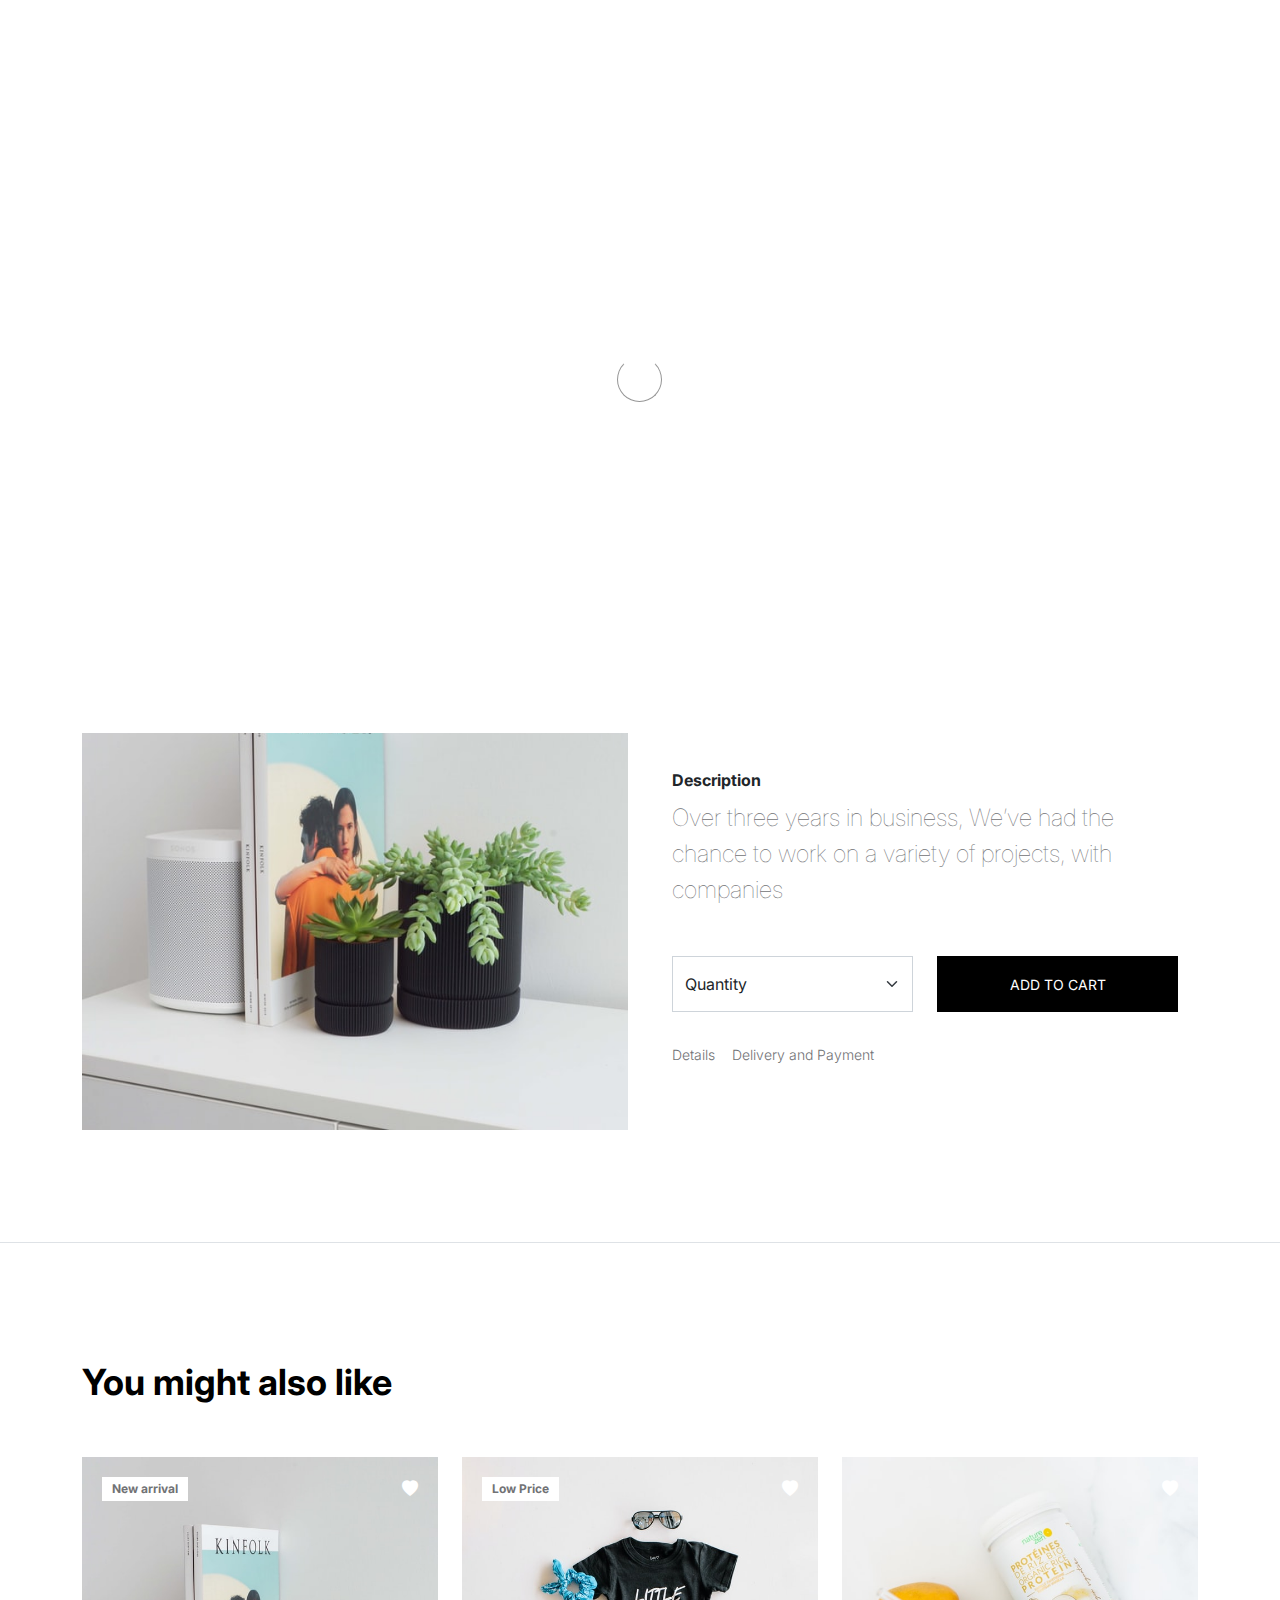
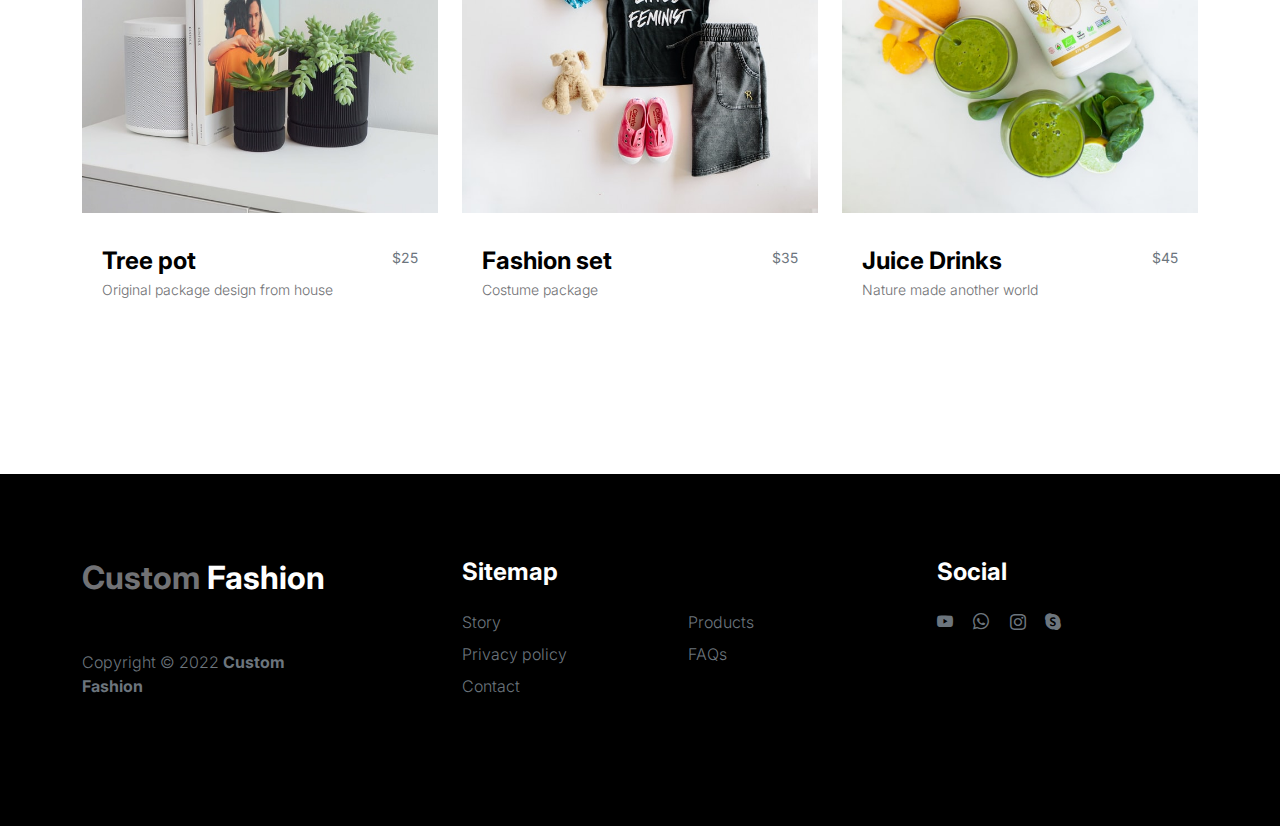
<file: custom_fashion/product-detail.html>
<!doctype html>
<html lang="en">
    <head>
        <meta charset="utf-8">
        <meta name="viewport" content="width=device-width, initial-scale=1">

        <meta name="description" content="">
        <meta name="author" content="">

        <title>Custom Fashion - Product Detail</title>

        <!-- CSS FILES -->
        <link rel="preconnect" href="https://fonts.googleapis.com">

        <link rel="preconnect" href="https://fonts.gstatic.com" crossorigin>

        <link href="https://fonts.googleapis.com/css2?family=Inter:wght@100;300;400;700;900&display=swap" rel="stylesheet">

        <link href="css/bootstrap.min.css" rel="stylesheet">
        <link href="css/bootstrap-icons.css" rel="stylesheet">

        <link rel="stylesheet" href="css/slick.css"/>

        <link href="css/custom-fashion.css" rel="stylesheet">

    </head>
    
    <body>

        <section class="preloader">
            <div class="spinner">
                <span class="sk-inner-circle"></span>
            </div>
        </section>
    
        <main>

            <nav class="navbar navbar-expand-lg">
                <div class="container">
                    <button class="navbar-toggler" type="button" data-bs-toggle="collapse" data-bs-target="#navbarNav" aria-controls="navbarNav" aria-expanded="false" aria-label="Toggle navigation">
                        <span class="navbar-toggler-icon"></span>
                    </button>

                    <a class="navbar-brand" href="index.html">
                        <strong><span>Custom</span> Fashion</strong>
                    </a>

                    <div class="d-lg-none">
                        <a href="sign-in.html" class="bi-person custom-icon me-3"></a>

                        <a href="product-detail.html" class="bi-bag custom-icon"></a>
                    </div>

                    <div class="collapse navbar-collapse" id="navbarNav">
                        <ul class="navbar-nav mx-auto">
                            <li class="nav-item">
                                <a class="nav-link" href="index.html">Home</a>
                            </li>

                            <li class="nav-item">
                                <a class="nav-link" href="about.html">Story</a>
                            </li>

                            <li class="nav-item">
                                <a class="nav-link" href="products.html">Products</a>
                            </li>

                            <li class="nav-item">
                                <a class="nav-link" href="contact.html">Contact</a>
                            </li>
                            <li class="nav-item">
                                <a class="nav-link" href="bot.html">Chat</a>
                            </li>
                        </ul>

                        <div class="d-none d-lg-block">
                            <a href="sign-in.html" class="bi-person custom-icon me-3"></a>

                            <a href="product-detail.html" class="bi-bag custom-icon"></a>
                        </div>
                    </div>
                </div>
            </nav>

            <header class="site-header section-padding d-flex justify-content-center align-items-center">
                <div class="container">
                    <div class="row">

                        <div class="col-lg-10 col-12">
                            <h1>
                                <span class="d-block text-primary">We provide you</span>
                                <span class="d-block text-dark">Fashionable Stuffs</span>
                            </h1>
                        </div>
                    </div>
                </div>
            </header>

            <section class="product-detail section-padding">
                <div class="container">
                    <div class="row">

                        <div class="col-lg-6 col-12">
                            <div class="product-thumb">
                                <img src="images/product/evan-mcdougall-qnh1odlqOmk-unsplash.jpeg" class="img-fluid product-image" alt="">
                            </div>
                        </div>

                        <div class="col-lg-6 col-12">
                            <div class="product-info d-flex">
                                <div>
                                    <h2 class="product-title mb-0">Tree pot</h2>

                                    <p class="product-p">Original package design from house</p>
                                </div>

                                <small class="product-price text-muted ms-auto mt-auto mb-5">$25</small>
                            </div>

                            <div class="product-description">

                                <strong class="d-block mt-4 mb-2">Description</strong>

                                <p class="lead mb-5">Over three years in business, We’ve had the chance to work on a variety of projects, with companies</p>
                            </div>

                            <div class="product-cart-thumb row">
                                <div class="col-lg-6 col-12">
                                    
                                    <select class="form-select cart-form-select" id="inputGroupSelect01">
                                        <option selected>Quantity</option>
                                        <option value="1">1</option>
                                        <option value="2">2</option>
                                        <option value="3">3</option>
                                        <option value="4">4</option>
                                        <option value="5">5</option>
                                    </select>
                                </div>

                                <div class="col-lg-6 col-12 mt-4 mt-lg-0">
                                    <button type="submit" class="btn custom-btn cart-btn" data-bs-toggle="modal" data-bs-target="#cart-modal">Add to Cart</button>
                                </div>

                                <p>
                                    <a href="#" class="product-additional-link">Details</a>

                                    <a href="#" class="product-additional-link">Delivery and Payment</a>
                                </p>
                            </div>

                        </div>

                    </div>
                </div>
            </section>

            <section class="related-product section-padding border-top">
                <div class="container">
                    <div class="row">

                        <div class="col-12">
                            <h3 class="mb-5">You might also like</h3>
                        </div>

                        <div class="col-lg-4 col-12 mb-3">
                            <div class="product-thumb">
                                <a href="product-detail.html">
                                    <img src="images/product/evan-mcdougall-qnh1odlqOmk-unsplash.jpeg" class="img-fluid product-image" alt="">
                                </a>

                                <div class="product-top d-flex">
                                    <span class="product-alert me-auto">New arrival</span>

                                    <a href="#" class="bi-heart-fill product-icon"></a>
                                </div>

                                <div class="product-info d-flex">
                                    <div>
                                        <h5 class="product-title mb-0">
                                            <a href="product-detail.html" class="product-title-link">Tree pot</a>
                                        </h5>

                                        <p class="product-p">Original package design from house</p>
                                    </div>

                                    <small class="product-price text-muted ms-auto mt-auto mb-5">$25</small>
                                </div>
                            </div>
                        </div>

                        <div class="col-lg-4 col-12 mb-3">
                            <div class="product-thumb">
                                <a href="product-detail.html">
                                    <img src="images/product/jordan-nix-CkCUvwMXAac-unsplash.jpeg" class="img-fluid product-image" alt="">
                                </a>

                                <div class="product-top d-flex">
                                    <span class="product-alert">Low Price</span>

                                    <a href="#" class="bi-heart-fill product-icon ms-auto"></a>
                                </div>

                                <div class="product-info d-flex">
                                    <div>
                                        <h5 class="product-title mb-0">
                                            <a href="product-detail.html" class="product-title-link">Fashion set</a>
                                        </h5>

                                        <p class="product-p">Costume package</p>
                                    </div>

                                    <small class="product-price text-muted ms-auto mt-auto mb-5">$35</small>
                                </div>
                            </div>
                        </div>

                        <div class="col-lg-4 col-12">
                            <div class="product-thumb">
                                <a href="product-detail.html">
                                    <img src="images/product/nature-zen-3Dn1BZZv3m8-unsplash.jpeg" class="img-fluid product-image" alt="">
                                </a>

                                <div class="product-top d-flex">
                                    <a href="#" class="bi-heart-fill product-icon ms-auto"></a>
                                </div>

                                <div class="product-info d-flex">
                                    <div>
                                        <h5 class="product-title mb-0">
                                            <a href="product-detail.html" class="product-title-link">Juice Drinks</a>
                                        </h5>

                                        <p class="product-p">Nature made another world</p>
                                    </div>

                                    <small class="product-price text-muted ms-auto mt-auto mb-5">$45</small>
                                </div>
                            </div>
                        </div>

                    </div>
                </div>
            </section>

        </main>

        <footer class="site-footer">
            <div class="container">
                <div class="row">

                    <div class="col-lg-3 col-10 me-auto mb-4">
                        <h4 class="text-white mb-3"><a href="index.html">Custom</a> Fashion</h4>
                        <p class="copyright-text text-muted mt-lg-5 mb-4 mb-lg-0">Copyright © 2022 <strong>Custom Fashion</strong></p>
                        <br>
                    </div>

                    <div class="col-lg-5 col-8">
                        <h5 class="text-white mb-3">Sitemap</h5>

                        <ul class="footer-menu d-flex flex-wrap">
                            <li class="footer-menu-item"><a href="about.html" class="footer-menu-link">Story</a></li>

                            <li class="footer-menu-item"><a href="#" class="footer-menu-link">Products</a></li>

                            <li class="footer-menu-item"><a href="#" class="footer-menu-link">Privacy policy</a></li>

                            <li class="footer-menu-item"><a href="#" class="footer-menu-link">FAQs</a></li>

                            <li class="footer-menu-item"><a href="#" class="footer-menu-link">Contact</a></li>
                        </ul>
                    </div>

                    <div class="col-lg-3 col-4">
                        <h5 class="text-white mb-3">Social</h5>

                        <ul class="social-icon">

                            <li><a href="#" class="social-icon-link bi-youtube"></a></li>

                            <li><a href="#" class="social-icon-link bi-whatsapp"></a></li>

                            <li><a href="#" class="social-icon-link bi-instagram"></a></li>

                            <li><a href="#" class="social-icon-link bi-skype"></a></li>
                        </ul>
                    </div>

                </div>
            </div>
        </footer>

        <!-- CART MODAL -->
        <div class="modal fade" id="cart-modal" tabindex="-1" aria-labelledby="exampleModalLabel" aria-hidden="true">
            <div class="modal-dialog modal-dialog-centered modal-lg">
                <div class="modal-content border-0">
                    <div class="modal-header flex-column">
                        <button type="button" class="btn-close" data-bs-dismiss="modal" aria-label="Close"></button>
                    </div>

                    <div class="modal-body">
                        <div class="row">
                            <div class="col-lg-6 col-12 mt-4 mt-lg-0">
                                <img src="images/product/evan-mcdougall-qnh1odlqOmk-unsplash.jpeg" class="img-fluid product-image" alt="">
                            </div>

                            <div class="col-lg-6 col-12 mt-3 mt-lg-0">
                                <h3 class="modal-title" id="exampleModalLabel">Tree pot</h3>

                                <p class="product-price text-muted mt-3">$25</p>

                                <p class="product-p">Quatity: <span class="ms-1">4</span></p>

                                <p class="product-p">Colour: <span class="ms-1">Black</span></p>

                                <p class="product-p pb-3">Size: <span class="ms-1">S/S</span></p>

                                <div class="border-top mt-4 pt-3">
                                    <p class="product-p"><strong>Total: <span class="ms-1">$100</span></strong></p>
                                </div>

                            </div>
                        </div>
                    </div>

                    <div class="modal-footer">
                        <div class="row w-50">
                            <button type="button" class="btn custom-btn cart-btn ms-lg-4">Checkout</button>
                        </div>
                    </div>
                </div>

            </div>
        </div>

        <!-- JAVASCRIPT FILES -->
        <script src="js/jquery.min.js"></script>
        <script src="js/bootstrap.bundle.min.js"></script>
        <script src="js/Headroom.js"></script>
        <script src="js/jQuery.headroom.js"></script>
        <script src="js/slick.min.js"></script>
        <script src="js/custom.js"></script>

    </body>
</html>
</file>
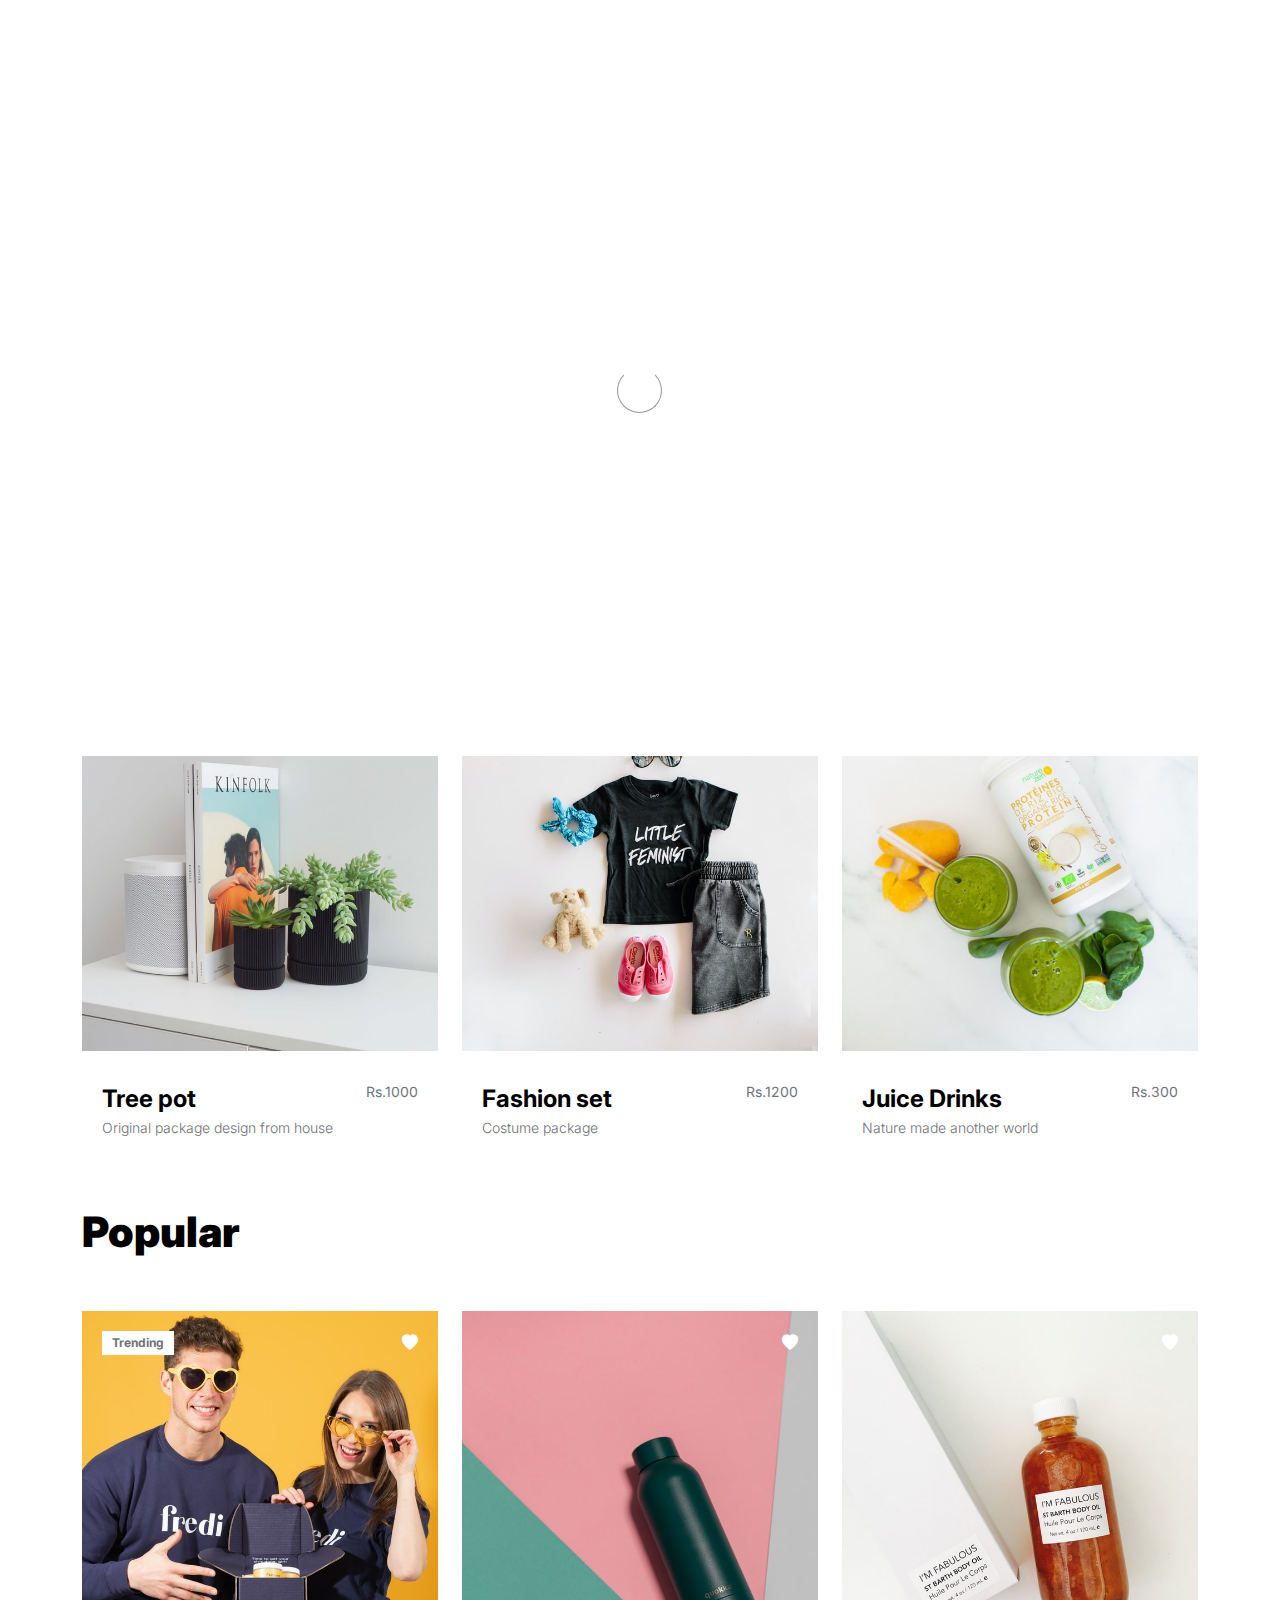
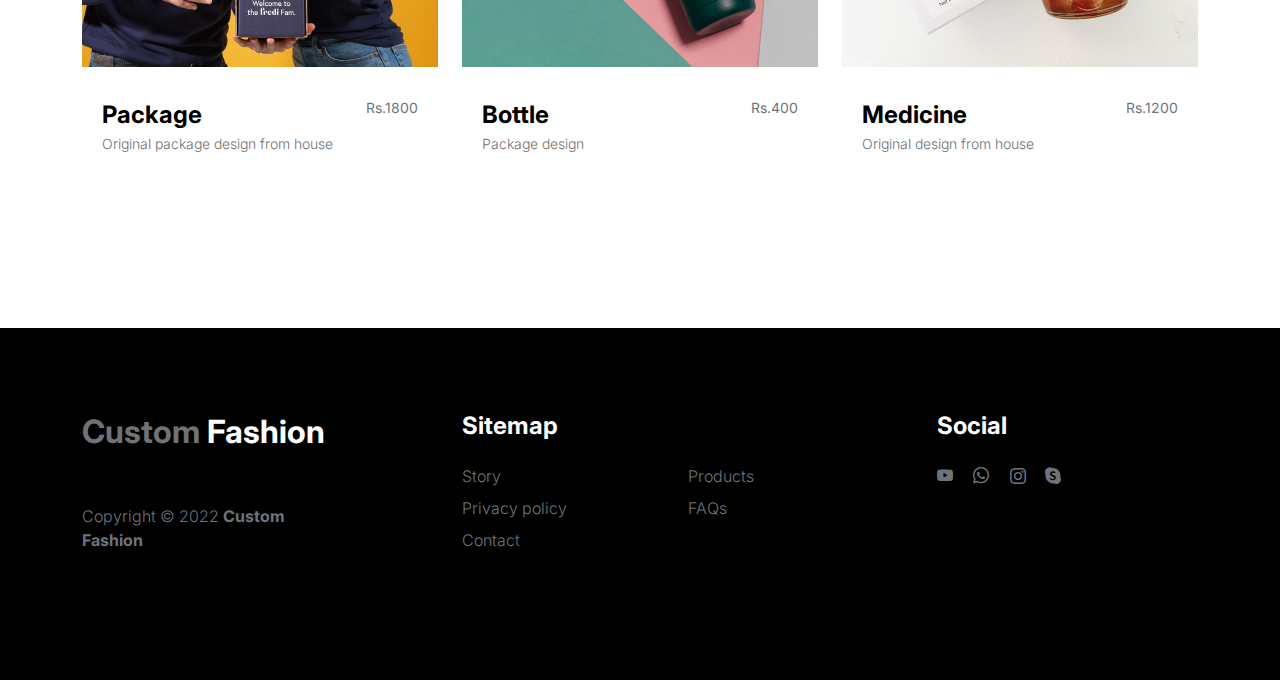
<file: custom_fashion/products.html>
<!doctype html>
<html lang="en">
    <head>
        <meta charset="utf-8">
        <meta name="viewport" content="width=device-width, initial-scale=1">

        <meta name="description" content="">
        <meta name="author" content="">

        <title>Custom Fashion - Products</title>

        <link rel="preconnect" href="https://fonts.googleapis.com">

        <link rel="preconnect" href="https://fonts.gstatic.com" crossorigin>

        <link href="https://fonts.googleapis.com/css2?family=Inter:wght@100;300;400;700;900&display=swap" rel="stylesheet">

        <link href="css/bootstrap.min.css" rel="stylesheet">
        <link href="css/bootstrap-icons.css" rel="stylesheet">

        <link rel="stylesheet" href="css/slick.css"/>

        <link href="css/custom-fashion.css" rel="stylesheet">

    </head>
    
    <body>

        <section class="preloader">
            <div class="spinner">
                <span class="sk-inner-circle"></span>
            </div>
        </section>
    
        <main>

            <nav class="navbar navbar-expand-lg">
                <div class="container">
                    <button class="navbar-toggler" type="button" data-bs-toggle="collapse" data-bs-target="#navbarNav" aria-controls="navbarNav" aria-expanded="false" aria-label="Toggle navigation">
                        <span class="navbar-toggler-icon"></span>
                    </button>

                    <a class="navbar-brand" href="index.html">
                        <strong><span>Custom</span> Fashion</strong>
                    </a>

                    <div class="d-lg-none">
                        <a href="sign-in.html" class="bi-person custom-icon me-3"></a>

                        <a href="product-detail.html" class="bi-bag custom-icon"></a>
                    </div>

                    <div class="collapse navbar-collapse" id="navbarNav">
                        <ul class="navbar-nav mx-auto">
                            <li class="nav-item">
                                <a class="nav-link" href="index.html">Home</a>
                            </li>

                            <li class="nav-item">
                                <a class="nav-link" href="about.html">Story</a>
                            </li>

                            <li class="nav-item">
                                <a class="nav-link active" href="products.html">Products</a>
                            </li>

                            <li class="nav-item">
                                <a class="nav-link" href="contact.html">Contact</a>
                            </li>
                            <li class="nav-item">
                                <a class="nav-link" href="bot.html">Chat</a>
                            </li>
                        </ul>

                        <div class="d-none d-lg-block">
                            <a href="sign-in.html" class="bi-person custom-icon me-3"></a>

                            <a href="product-detail.html" class="bi-bag custom-icon"></a>
                        </div>
                    </div>
                </div>
            </nav>

            <header class="site-header section-padding d-flex justify-content-center align-items-center">
                <div class="container">
                    <div class="row">

                        <div class="col-lg-10 col-12">
                            <h1>
                                <span class="d-block text-primary">Choose your</span>
                                <span class="d-block text-dark">favorite stuffs</span>
                            </h1>
                        </div>
                    </div>
                </div>
            </header>

            <section class="products section-padding">
                <div class="container">
                    <div class="row">
                        
                        <div class="col-12">
                            <h2 class="mb-5">New Arrivals</h2>
                        </div>

                        <div class="col-lg-4 col-12 mb-3">
                            <div class="product-thumb">
                                <a href="product-detail.html">
                                    <img src="images/product/evan-mcdougall-qnh1odlqOmk-unsplash.jpeg" class="img-fluid product-image" alt="">
                                </a>

                                <div class="product-top d-flex">
                                    <span class="product-alert me-auto">New Arrival</span>

                                    <a href="#" class="bi-heart-fill product-icon"></a>
                                </div>

                                <div class="product-info d-flex">
                                    <div>
                                        <h5 class="product-title mb-0">
                                            <a href="product-detail.html" class="product-title-link">Tree pot</a>
                                        </h5>

                                        <p class="product-p">Original package design from house</p>
                                    </div>

                                    <small class="product-price text-muted ms-auto">Rs.1000</small>
                                </div>
                            </div>
                        </div>

                        <div class="col-lg-4 col-12 mb-3">
                            <div class="product-thumb">
                                <a href="product-detail.html">
                                    <img src="images/product/jordan-nix-CkCUvwMXAac-unsplash.jpeg" class="img-fluid product-image" alt="">
                                </a>

                                <div class="product-top d-flex">
                                    <span class="product-alert">Discounted Price</span>

                                    <a href="#" class="bi-heart-fill product-icon ms-auto"></a>
                                </div>

                                <div class="product-info d-flex">
                                    <div>
                                        <h5 class="product-title mb-0">
                                            <a href="product-detail.html" class="product-title-link">Fashion set</a>
                                        </h5>

                                        <p class="product-p">Costume package</p>
                                    </div>

                                    <small class="product-price text-muted ms-auto">Rs.1200</small>
                                </div>
                            </div>
                        </div>

                        <div class="col-lg-4 col-12">
                            <div class="product-thumb">
                                <a href="product-detail.html">
                                    <img src="images/product/nature-zen-3Dn1BZZv3m8-unsplash.jpeg" class="img-fluid product-image" alt="">
                                </a>

                                <div class="product-top d-flex">
                                    <a href="#" class="bi-heart-fill product-icon ms-auto"></a>
                                </div>

                                <div class="product-info d-flex">
                                    <div>
                                        <h5 class="product-title mb-0">
                                            <a href="product-detail.html" class="product-title-link">Juice Drinks</a>
                                        </h5>

                                        <p class="product-p">Nature made another world</p>
                                    </div>

                                    <small class="product-price text-muted ms-auto">Rs.300</small>
                                </div>
                            </div>
                        </div>

                        <div class="col-12">
                            <h2 class="mb-5">Popular</h2>
                        </div>

                        <div class="col-lg-4 col-12 mb-3">
                            <div class="product-thumb">
                                <a href="product-detail.html">
                                    <img src="images/product/team-fredi-8HRKoay8VJE-unsplash.jpeg" class="img-fluid product-image" alt="">
                                </a>

                                <div class="product-top d-flex">
                                    <span class="product-alert">Trending</span>

                                    <a href="#" class="bi-heart-fill product-icon ms-auto"></a>
                                </div>

                                <div class="product-info d-flex">
                                    <div>
                                        <h5 class="product-title mb-0">
                                            <a href="product-detail.html" class="product-title-link">Package</a>
                                        </h5>

                                        <p class="product-p">Original package design from house</p>
                                    </div>

                                    <small class="product-price text-muted ms-auto">Rs.1800</small>
                                </div>
                            </div>
                        </div>

                        <div class="col-lg-4 col-12 mb-3">
                            <div class="product-thumb">
                                <a href="product-detail.html">
                                    <img src="images/product/quokkabottles-kFc1_G1GvKA-unsplash.jpeg" class="img-fluid product-image" alt="">
                                </a>

                                <div class="product-top d-flex">
                                    <a href="#" class="bi-heart-fill product-icon ms-auto"></a>
                                </div>

                                <div class="product-info d-flex">
                                    <div>
                                        <h5 class="product-title mb-0">
                                            <a href="product-detail.html" class="product-title-link">Bottle</a>
                                        </h5>

                                        <p class="product-p">Package design</p>
                                    </div>

                                    <small class="product-price text-muted ms-auto">Rs.400</small>
                                </div>
                            </div>
                        </div>

                        <div class="col-lg-4 col-12 mb-3">
                            <div class="product-thumb">
                                <a href="product-detail.html">
                                    <img src="images/product/anis-m-WnVrO-DvxcE-unsplash.jpeg" class="img-fluid product-image" alt="">
                                </a>

                                <div class="product-top d-flex">
                                    <a href="#" class="bi-heart-fill product-icon ms-auto"></a>
                                </div>

                                <div class="product-info d-flex">
                                    <div>
                                        <h5 class="product-title mb-0">
                                            <a href="product-detail.html" class="product-title-link">Medicine</a>
                                        </h5>

                                        <p class="product-p">Original design from house</p>
                                    </div>

                                    <small class="product-price text-muted ms-auto">Rs.1200</small>
                                </div>
                            </div>
                        </div>

                    </div>
                </div>
            </section>

        </main>

        <footer class="site-footer">
            <div class="container">
                <div class="row">

                    <div class="col-lg-3 col-10 me-auto mb-4">
                        <h4 class="text-white mb-3"><a href="index.html">Custom</a> Fashion</h4>
                        <p class="copyright-text text-muted mt-lg-5 mb-4 mb-lg-0">Copyright © 2022 <strong>Custom Fashion</strong></p>
                        <br>
                    </div>

                    <div class="col-lg-5 col-8">
                        <h5 class="text-white mb-3">Sitemap</h5>

                        <ul class="footer-menu d-flex flex-wrap">
                            <li class="footer-menu-item"><a href="about.html" class="footer-menu-link">Story</a></li>

                            <li class="footer-menu-item"><a href="#" class="footer-menu-link">Products</a></li>

                            <li class="footer-menu-item"><a href="#" class="footer-menu-link">Privacy policy</a></li>

                            <li class="footer-menu-item"><a href="#" class="footer-menu-link">FAQs</a></li>

                            <li class="footer-menu-item"><a href="#" class="footer-menu-link">Contact</a></li>
                        </ul>
                    </div>

                    <div class="col-lg-3 col-4">
                        <h5 class="text-white mb-3">Social</h5>

                        <ul class="social-icon">

                            <li><a href="#" class="social-icon-link bi-youtube"></a></li>

                            <li><a href="#" class="social-icon-link bi-whatsapp"></a></li>

                            <li><a href="#" class="social-icon-link bi-instagram"></a></li>

                            <li><a href="#" class="social-icon-link bi-skype"></a></li>
                        </ul>
                    </div>

                </div>
            </div>
        </footer>

        <!-- JAVASCRIPT FILES -->
        <script src="js/jquery.min.js"></script>
        <script src="js/bootstrap.bundle.min.js"></script>
        <script src="js/Headroom.js"></script>
        <script src="js/jQuery.headroom.js"></script>
        <script src="js/slick.min.js"></script>
        <script src="js/custom.js"></script>

    </body>
</html>
</file>
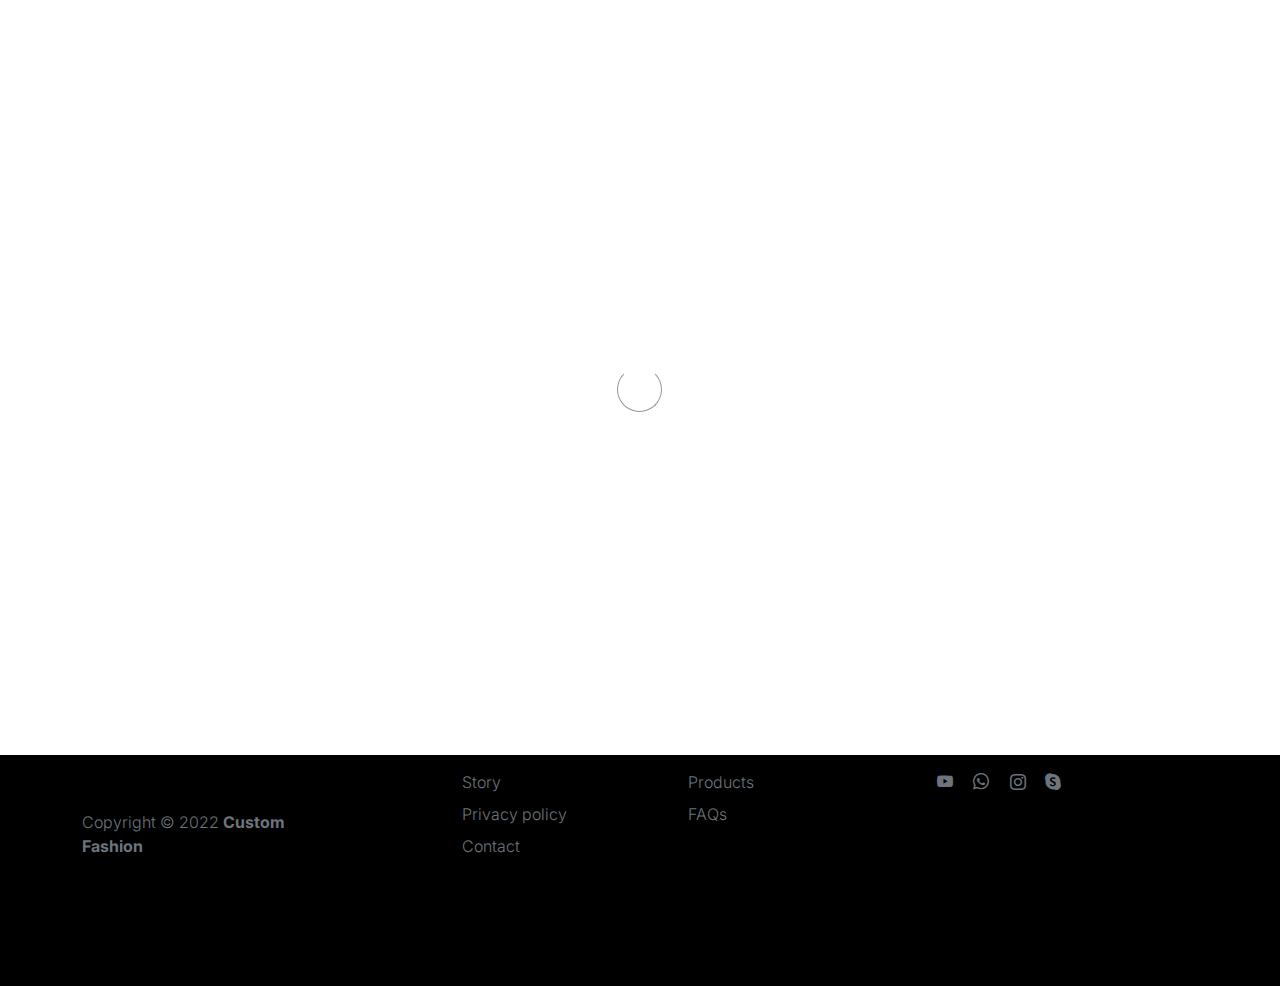
<file: custom_fashion/sign-in.html>
<!doctype html>
<html lang="en">
    <head>
        <meta charset="utf-8">
        <meta name="viewport" content="width=device-width, initial-scale=1">

        <meta name="description" content="">
        <meta name="author" content="">

        <title>Custom Fashion - Sign In Page</title>

        <!-- CSS FILES -->
        <link rel="preconnect" href="https://fonts.googleapis.com">

        <link rel="preconnect" href="https://fonts.gstatic.com" crossorigin>

        <link href="https://fonts.googleapis.com/css2?family=Inter:wght@100;300;400;700;900&display=swap" rel="stylesheet">

        <link href="css/bootstrap.min.css" rel="stylesheet">
        <link href="css/bootstrap-icons.css" rel="stylesheet">

        <link rel="stylesheet" href="css/slick.css"/>

        <link href="css/custom-fashion.css" rel="stylesheet">
        

    </head>
    
    <body>

        <section class="preloader">
            <div class="spinner">
                <span class="sk-inner-circle"></span>
            </div>
        </section>
    
        <main>

            <section class="sign-in-form section-padding">
                <div class="container">
                    <div class="row">

                        <div class="col-lg-8 mx-auto col-12">

                            <h1 class="hero-title text-center mb-5">Sign In</h1>

                            <div class="row">
                                <div class="col-lg-8 col-11 mx-auto">
                                    <form role="form" method="post">

                                        <div class="form-floating mb-4 p-0">
                                            <input type="email" name="email" id="email" pattern="[^ @]*@[^ @]*" class="form-control" placeholder="Email address" required>

                                            <label for="email">Email address</label>
                                        </div>

                                        <div class="form-floating p-0">
                                            <input type="password" name="password" id="password" class="form-control" placeholder="Password" required>

                                            <label for="password">Password</label>
                                        </div>

                                        <button type="submit" class="btn custom-btn form-control mt-4 mb-3">
                                            Sign in
                                        </button>

                                        <p class="text-center">Don’t have an account? <a href="sign-up.html">Create One</a></p>

                                    </form>
                                </div>
                            </div>
                            
                        </div>

                    </div>
                </div>
            </section>

        </main>

        <footer class="site-footer">
            <div class="container">
                <div class="row">

                    <div class="col-lg-3 col-10 me-auto mb-4">
                        <h4 class="text-white mb-3"><a href="index.html">Custom</a> Fashion</h4>
                        <p class="copyright-text text-muted mt-lg-5 mb-4 mb-lg-0">Copyright © 2022 <strong>Custom Fashion</strong></p>
                        <br>
                    </div>

                    <div class="col-lg-5 col-8">
                        <h5 class="text-white mb-3">Sitemap</h5>

                        <ul class="footer-menu d-flex flex-wrap">
                            <li class="footer-menu-item"><a href="about.html" class="footer-menu-link">Story</a></li>

                            <li class="footer-menu-item"><a href="#" class="footer-menu-link">Products</a></li>

                            <li class="footer-menu-item"><a href="#" class="footer-menu-link">Privacy policy</a></li>

                            <li class="footer-menu-item"><a href="#" class="footer-menu-link">FAQs</a></li>

                            <li class="footer-menu-item"><a href="#" class="footer-menu-link">Contact</a></li>
                        </ul>
                    </div>

                    <div class="col-lg-3 col-4">
                        <h5 class="text-white mb-3">Social</h5>

                        <ul class="social-icon">

                            <li><a href="#" class="social-icon-link bi-youtube"></a></li>

                            <li><a href="#" class="social-icon-link bi-whatsapp"></a></li>

                            <li><a href="#" class="social-icon-link bi-instagram"></a></li>

                            <li><a href="#" class="social-icon-link bi-skype"></a></li>
                        </ul>
                    </div>

                </div>
            </div>
        </footer>

        <!-- JAVASCRIPT FILES -->
        <script src="js/jquery.min.js"></script>
        <script src="js/bootstrap.bundle.min.js"></script>
        <script src="js/Headroom.js"></script>
        <script src="js/jQuery.headroom.js"></script>
        <script src="js/slick.min.js"></script>
        <script src="js/custom.js"></script>

    </body>
</html>
</file>
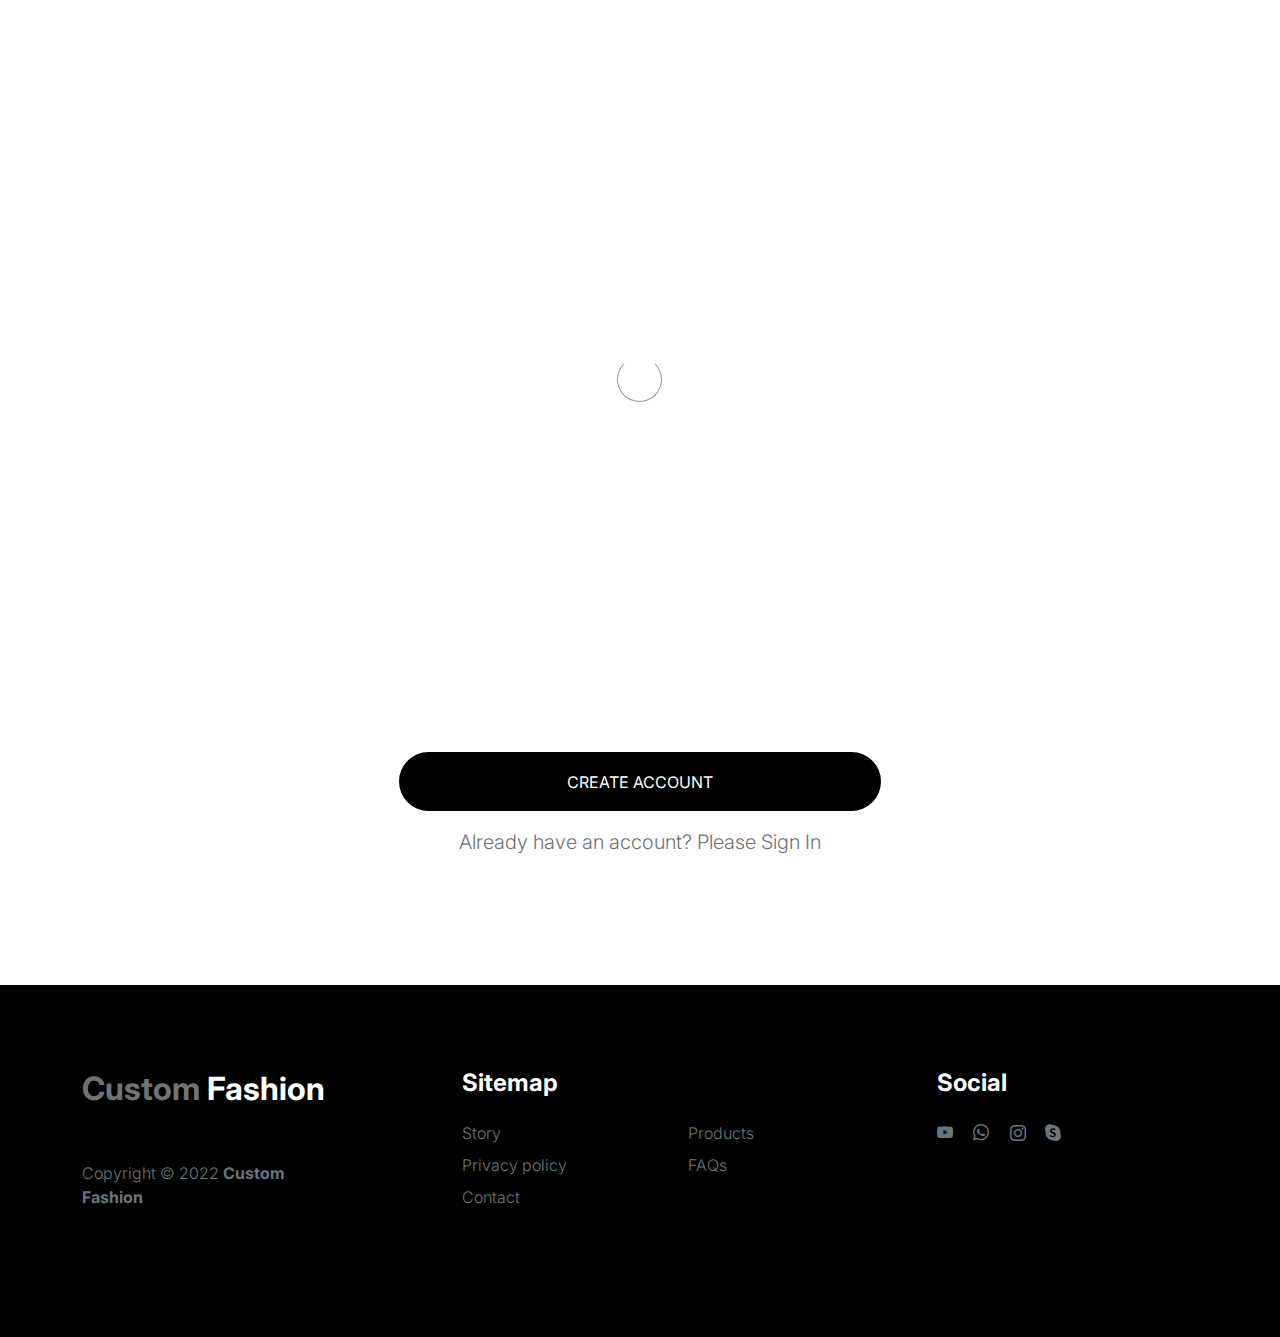
<file: custom_fashion/sign-up.html>
<!doctype html>
<html lang="en">
    <head>
        <meta charset="utf-8">
        <meta name="viewport" content="width=device-width, initial-scale=1">

        <meta name="description" content="">
        <meta name="author" content="">

        <title>Custom Fashion - Sign Up Page</title>

        <!-- CSS FILES -->
        <link rel="preconnect" href="https://fonts.googleapis.com">

        <link rel="preconnect" href="https://fonts.gstatic.com" crossorigin>

        <link href="https://fonts.googleapis.com/css2?family=Inter:wght@100;300;400;700;900&display=swap" rel="stylesheet">

        <link href="css/bootstrap.min.css" rel="stylesheet">
        <link href="css/bootstrap-icons.css" rel="stylesheet">

        <link rel="stylesheet" href="css/slick.css"/>

        <link href="css/custom-fashion.css" rel="stylesheet">
        

    </head>
    
    <body>

        <section class="preloader">
            <div class="spinner">
                <span class="sk-inner-circle"></span>
            </div>
        </section>
    
        <main>

            <section class="sign-in-form section-padding">
                <div class="container">
                    <div class="row">

                        <div class="col-lg-8 mx-auto col-12">

                            <h1 class="hero-title text-center mb-5">Sign Up</h1>

                            <div class="social-login d-flex flex-column w-50 m-auto">
                                
                                <a href="#" class="btn custom-btn social-btn mb-4">
                                    <i class="bi bi-google me-3"></i>

                                    Continue with Google
                                </a>

                                <a href="#" class="btn custom-btn social-btn">
                                    <i class="bi bi-facebook me-3"></i>

                                    Continue with Facebook
                                </a>
                            </div>

                            <div class="div-separator w-50 m-auto my-5"><span>or</span></div>

                            <div class="row">
                                <div class="col-lg-8 col-11 mx-auto">
                                    <form role="form" method="post">

                                        <div class="form-floating">
                                            <input type="email" name="email" id="email" pattern="[^ @]*@[^ @]*" class="form-control" placeholder="Email address" required>

                                            <label for="email">Email address</label>
                                        </div>

                                        <div class="form-floating my-4">
                                            <input type="password" name="password" id="password" pattern="[0-9a-zA-Z]{4,10}" class="form-control" placeholder="Password" required>

                                            <label for="password">Password</label>
                                            
                                            <p class="text-center">* shall include 0-9 a-z A-Z in 4 to 10 characters</p>
                                        </div>

                                        <div class="form-floating">
                                            <input type="password" name="confirm_password" id="confirm_password" pattern="[0-9a-zA-Z]{4,10}" class="form-control" placeholder="Password" required>

                                            <label for="confirm_password">Password Confirmation</label>
                                        </div>

                                        <button type="submit" class="btn custom-btn form-control mt-4 mb-3">
                                            Create account
                                        </button>

                                        <p class="text-center">Already have an account? Please <a href="sign-in.html">Sign In</a></p>

                                    </form>
                                </div>
                            </div>
                            
                        </div>

                    </div>
                </div>
            </section>

        </main>

        <footer class="site-footer">
            <div class="container">
                <div class="row">

                    <div class="col-lg-3 col-10 me-auto mb-4">
                        <h4 class="text-white mb-3"><a href="index.html">Custom</a> Fashion</h4>
                        <p class="copyright-text text-muted mt-lg-5 mb-4 mb-lg-0">Copyright © 2022 <strong>Custom Fashion</strong></p>
                        <br>
                    </div>

                    <div class="col-lg-5 col-8">
                        <h5 class="text-white mb-3">Sitemap</h5>

                        <ul class="footer-menu d-flex flex-wrap">
                            <li class="footer-menu-item"><a href="about.html" class="footer-menu-link">Story</a></li>

                            <li class="footer-menu-item"><a href="#" class="footer-menu-link">Products</a></li>

                            <li class="footer-menu-item"><a href="#" class="footer-menu-link">Privacy policy</a></li>

                            <li class="footer-menu-item"><a href="#" class="footer-menu-link">FAQs</a></li>

                            <li class="footer-menu-item"><a href="#" class="footer-menu-link">Contact</a></li>
                        </ul>
                    </div>

                    <div class="col-lg-3 col-4">
                        <h5 class="text-white mb-3">Social</h5>

                        <ul class="social-icon">

                            <li><a href="#" class="social-icon-link bi-youtube"></a></li>

                            <li><a href="#" class="social-icon-link bi-whatsapp"></a></li>

                            <li><a href="#" class="social-icon-link bi-instagram"></a></li>

                            <li><a href="#" class="social-icon-link bi-skype"></a></li>
                        </ul>
                    </div>

                </div>
            </div>
        </footer>

        <!-- JAVASCRIPT FILES -->
        <script src="js/jquery.min.js"></script>
        <script src="js/bootstrap.bundle.min.js"></script>
        <script src="js/Headroom.js"></script>
        <script src="js/jQuery.headroom.js"></script>
        <script src="js/slick.min.js"></script>
        <script src="js/custom.js"></script>

    </body>
</html>
</file>
<file: custom_fashion/css/custom-fashion.css>
:root {
  --white-color:                #FFFFFF;
  --primary-color:              #FF4400;
  --section-bg-color:           #f0f8ff;
  --dark-color:                 #000000;
  --grey-color:                 #d0d1d1;
  --p-color:                    #717275;

  --body-font-family:           'Inter', sans-serif;

  --h5-font-size:               24px;
  --p-font-size:                20px;
  --copyright-text-font-size:   16px;
  --product-link-font-size:     14px;
  --custom-link-font-size:      12px;

  --font-weight-thin:           100;
  --font-weight-light:          300;
  --font-weight-normal:         400;
  --font-weight-bold:           700;
  --font-weight-black:          900;
}

body,
html {
  height: 100%;
}

html {
  scroll-behavior: smooth;
}

@media screen and (prefers-reduced-motion: reduce) {
  html {
    scroll-behavior: auto;
  }
}

body {
    background: var(--white-color);
    font-family: var(--body-font-family);    
    position: relative;
}

/*---------------------------------------
  TYPOGRAPHY               
-----------------------------------------*/

h2,
h3,
h4,
h5,
h6 {
  color: var(--dark-color);
  line-height: inherit;
}

h1,
h2,
h3,
h4,
h5,
h6 {
  font-weight: var(--font-weight-bold);
}

h1,
h2 {
  font-weight: var(--font-weight-black);
}

h1 {
  font-size: 64px;
  line-height: normal;
}

h2 {
  font-size: 42px;
}

h3 {
  font-size: 36px;
}

h4 {
  font-size: 32px;
}

h5 {
  font-size: 24px;
}

h6 {
  font-size: 20px;
}

p {
  color: var(--p-color);
  font-size: var(--p-font-size);
  font-weight: var(--font-weight-light);
}

a, 
button {
  touch-action: manipulation;
  transition: all 0.3s;
}

a {
  color: var(--p-color);
  text-decoration: none;
}

a:hover {
  color: var(--primary-color);
}

.text-primary {
  color: var(--primary-color) !important;
}

::selection {
  background: var(--primary-color);
  color: var(--white-color);
}

/*---------------------------------------
  CUSTOM LINK               
-----------------------------------------*/
.custom-link {
  color: var(--p-color);
  font-size: var(--custom-link-font-size);
  font-weight: var(--font-weight-bold);
  text-transform: uppercase;
  position: relative;
}

.custom-link i {
  position: absolute;
  opacity: 0;
  bottom: 0;
  left: 100%;
  transition: all 0.3s;
  line-height: normal;
}

.custom-link:hover i {
  opacity: 1;
  left: 101%;
}

.lead {
  font-size: 1.5rem;
  font-weight: var(--font-weight-thin);
}

b,
strong {
  font-weight: var(--font-weight-bold);
}

/*---------------------------------------
  PRE LOADER               
-----------------------------------------*/
.preloader {
  position: fixed;
  top: 0;
  left: 0;
  width: 100%;
  height: 100%;
  z-index: 99999;
  display: flex;
  flex-flow: row nowrap;
  justify-content: center;
  align-items: center;
  background: none repeat scroll 0 0 var(--white-color);
}

.spinner {
  border: 1px solid transparent;
  border-radius: 5px;
  position: relative;
}

.spinner::before {
  content: '';
  box-sizing: border-box;
  position: absolute;
  top: 50%;
  left: 50%;
  width: 45px;
  height: 45px;
  margin-top: -10px;
  margin-left: -23px;
  border-radius: 50%;
  border: 1px solid #959595;
  border-top-color: var(--white-color);
  animation: spinner .9s linear infinite;
}

@keyframes spinner {
  to {transform: rotate(360deg);}
}

/*---------------------------------------
  CUSTOM BUTTON & ICON              
-----------------------------------------*/
.custom-btn {
  background: var(--dark-color);
  border-radius: 50px;
  color: var(--white-color);
  font-size: var(--copyright-text-font-size);
  text-transform: uppercase;
  padding: 16.50px 20px;
}

.social-btn {
  background: transparent;
  border: 1px solid var(--grey-color);
  color: var(--dark-color);
  text-transform: none;
}

.social-btn:hover {
  border-color: transparent;
}

.cart-form-select {
  border-radius: 0;
  padding-top: 15px;
  padding-bottom: 15px;
}

.cart-btn {
  border-radius: 0;
  width: 100%;
  font-size: var(--product-link-font-size);
}

.custom-btn:hover,
.slick-slideshow .custom-btn:hover {
  background: var(--primary-color);
  color: var(--white-color);
}

.custom-icon {
  color: var(--p-color);
  font-size: 24px;
}

.custom-icon {
  display: inline-block;
  vertical-align: middle;
}

.bi-bag.custom-icon {
  font-size: 17px;
}

.featured-icon {
  color: var(--grey-color);
  font-size: 52px;
}

/*---------------------------------------
  DIV SEPARATOR               
-----------------------------------------*/
.div-separator {
  position: relative;
}

.div-separator::before {
  content: "";
  height: 1px;
  background: var(--grey-color);
  display: block;
  width: 100%;
}

.div-separator span {
  position: absolute;
  top: 50%;
  margin-left: -22.5px;
  left: 50%;
  text-align: center;
  background: var(--white-color);
  margin-top: -11px;
  color: var(--dark-color);
  font-weight: var(--font-weight-bold);
  font-size: 14px;
  width: 35px;
  text-transform: uppercase;
}

/*---------------------------------------
  FULL IMAGE               
-----------------------------------------*/
.full-image-img {
  display: block;
  position: absolute;
  z-index: -1;
  right: 0;
  width: 100%;
  bottom: -120px;
  min-width: 650px;
}

@media (min-width: 1600px) {
  .full-image-img {
    bottom: -200px;
  }
}

/*---------------------------------------
  NAVIGATION               
-----------------------------------------*/
.navbar {
  background: var(--white-color);
  position: fixed;
  top: 0;
  right: 0;
  left: 0;
  padding: 25px 0;
  z-index: 2;
  will-change: transform;
  transition: transform 300ms linear;
}

.navbar span, h2 span, h4 span {
	color: var(--primary-color);
}

.navbar.headroom--not-top {
  padding: 20px 0;
}

.headroom--pinned {
  transform: translate(0, 0);
}

.headroom--unpinned {
  transform: translate(0, -150%);
}

.navbar-brand {
  color: var(--dark-color);
  font-size: 24px;
  font-weight: var(--font-weight-light);
  margin: 0;
  padding: 0;
}

.navbar-expand-lg .navbar-nav .nav-link {
  display: inline-block;
  padding: 0;
  margin-right: 1.5rem;
  margin-left: 1.5rem;
}

.nav-link {
  color: var(--p-color);
  font-size: 16px;
  position: relative;
}

.navbar .nav-link::after {
  position: absolute;
  top: 100%;
  left: 0;
  width: 100%;
  height: 2px;
  background: var(--grey-color);
  content: '';
  opacity: 0;
  -webkit-transition: opacity 0.3s, -webkit-transform 0.3s;
  -moz-transition: opacity 0.3s, -moz-transform 0.3s;
  transition: opacity 0.3s, transform 0.3s;
  -webkit-transform: translateY(10px);
  -moz-transform: translateY(10px);
  transform: translateY(10px);
}

.navbar .nav-link.active::after, 
.navbar .nav-link:hover::after {
  opacity: 1;
  -webkit-transform: translateY(0px);
  -moz-transform: translateY(0px);
  transform: translateY(0px);
}

.navbar .nav-link.active,
.navbar .nav-link:hover {
  color: var(--primary-color);
}

.nav-link:focus, 
.nav-link:hover {
  color: var(--p-color);
}

.navbar-toggler {
  border: 0;
  padding: 0;
  cursor: pointer;
  margin: 0;
  width: 30px;
  height: 35px;
  outline: none;
}

.navbar-toggler:focus {
  outline: none;
  box-shadow: none;
}

.navbar-toggler[aria-expanded="true"] .navbar-toggler-icon {
  background: transparent;
}

.navbar-toggler[aria-expanded="true"] .navbar-toggler-icon:before,
.navbar-toggler[aria-expanded="true"] .navbar-toggler-icon:after {
  transition: top 300ms 50ms ease, -webkit-transform 300ms 350ms ease;
  transition: top 300ms 50ms ease, transform 300ms 350ms ease;
  transition: top 300ms 50ms ease, transform 300ms 350ms ease, -webkit-transform 300ms 350ms ease;
  top: 0;
}

.navbar-toggler[aria-expanded="true"] .navbar-toggler-icon:before {
  transform: rotate(45deg);
}

.navbar-toggler[aria-expanded="true"] .navbar-toggler-icon:after {
  transform: rotate(-45deg);
}

.navbar-toggler .navbar-toggler-icon {
  background: var(--dark-color);
  transition: background 10ms 300ms ease;
  display: block;
  width: 30px;
  height: 2px;
  position: relative;
}

.navbar-toggler .navbar-toggler-icon::before,
.navbar-toggler .navbar-toggler-icon::after {
  transition: top 300ms 350ms ease, -webkit-transform 300ms 50ms ease;
  transition: top 300ms 350ms ease, transform 300ms 50ms ease;
  transition: top 300ms 350ms ease, transform 300ms 50ms ease, -webkit-transform 300ms 50ms ease;
  position: absolute;
  right: 0;
  left: 0;
  background: var(--dark-color);
  width: 30px;
  height: 2px;
  content: '';
}

.navbar-toggler .navbar-toggler-icon:before {
  top: -8px;
}

.navbar-toggler .navbar-toggler-icon:after {
  top: 8px;
}

/*---------------------------------------
  SITE HEADER              
-----------------------------------------*/
.site-header {
  background-color: var(--section-bg-color);
  position: relative;
  overflow: hidden;
  margin-top: 86px;
}

.site-header.section-padding {
  padding-top: 7rem;
  padding-bottom: 7rem;
}

.site-header.section-padding-img {
  padding-top: 10rem;
  padding-bottom: 10rem;
}

.header-image {
  position: absolute;
  top: 0;
  right: 0;
  width: 50%;
  height: 100%;
  object-fit: cover;
}

/*---------------------------------------
  SLICK SLIDESHOW               
-----------------------------------------*/
@media (min-width: 992px) {
  .slick-slideshow {
    height: 100vh;
  }
}

.slick-slideshow {
  margin-top: 86px;
}

.slick-title {
  color: var(--white-color);
}

.slick-custom {
  position: relative;
}

.slick-custom img {
  width: 100%;
  object-fit: cover;
}

.slick-bottom {
  background: linear-gradient(to top, var(--dark-color), transparent 90%);
  position: absolute;
  z-index: 2;
  bottom: 0;
  right: 0;
  left: 0;
  width: 100%;
  height: 100%;
}

.slick-bottom .container {
  position: absolute;
  top: 40%;
  left: 50%;
  transform: translate(-50%, -40%);
}

.slick-overlay {
  background: linear-gradient(to top, #000, transparent 120%);
  position: absolute;
  top: 0;
  right: 0;
  bottom: 0;
  left: 0;
}

.slick-slideshow .custom-btn {
  font-weight: var(--font-weight-bold);
  display: inline-block;
  padding-right: 32px;
  padding-left: 32px;
}

@media (min-width: 576px) {
  .slick-slideshow .slick-dots {
    max-width: 540px;
  }
}

@media (min-width: 768px) {
  .slick-slideshow .slick-dots {
    max-width: 720px;
  }
}

@media (min-width: 992px) {
  .slick-slideshow .slick-dots {
    max-width: 960px;
  }
}

@media (min-width: 1200px) {
  .slick-slideshow .slick-dots {
    max-width: 1140px;
  }
}

@media (min-width: 1400px) {
  .slick-slideshow .slick-dots {
    max-width: 1320px;
  }
}

.slick-slideshow .slick-dots {
  position: absolute;
  z-index: 2;
  top: 50%;
  left: 0;
  right: 0;
  transform: translate(0, -50%);
  margin: 0 auto;
  padding: 0;
}

.slick-slideshow .slick-dots li {
  background: transparent;
  border: 5px solid rgba(255, 255, 255, 0.35);
  border-radius: 100%;
  display: block;
  width: 30px;
  height: 30px;
  margin: 10px;
  padding: 5px;
  margin-left: auto;
  cursor: pointer;
}

.slick-slideshow .slick-dots button {
  background: transparent;
  border: none;
  color: transparent;
  display: block;
  width: 100%;
  height: 0;
  margin: 0;
  padding: 0;
  outline: none;
  height: 0;
}

.slick-slideshow .slick-dots li:hover,
.slick-slideshow .slick-dots .slick-active {
  background: var(--white-color);
}

/*---------------------------------------
  CUSTOM CIRCLE IMAGES               
-----------------------------------------*/

.custom-circle-image {
  border-radius: 100px;
  width: 55px;
  height: 55px;
}

.custom-circle-image.team-image {
  width: 85px;
  height: 85px;
}

/*---------------------------------------
  TESTIMONIAL               
-----------------------------------------*/
.slick-testimonial .slick-list,
.slick-testimonial .slick-track {
  height: 100%;
}

.slick-testimonial {
  margin: auto;
}

.slick-testimonial-caption {
  quotes: '❝' '❞';
  position: relative;
  padding: 5rem 7rem;
}

.slick-testimonial-caption::before {
  content: open-quote;
  display: inline-block;
  color: var(--primary-color);
  font-family: auto;
  font-size: 100px;
  height: 0;
  position: absolute;
  top: 0;
  left: 0;
}

.slick-testimonial .slick-dots {
  text-align: center;
}

.slick-testimonial .slick-dots li {
  background: var(--grey-color);
  display: inline-block;
  vertical-align: top;
  width: 16%;
  height: 1px;
}

.slick-testimonial .slick-dots button {
  background: transparent;
  border: none;
  color: transparent;
  display: block;
  width: 100%;
  height: 0;
  margin: 0;
  padding: 0;
}

.slick-testimonial .slick-dots li:hover,
.slick-testimonial .slick-dots .slick-active {
  background: var(--dark-color);
}

/*---------------------------------------
  SECTION               
-----------------------------------------*/
section {
  content-visibility: auto;
  contain-intrinsic-size: 700px;
}

.section-padding {
  padding-top: 7rem;
  padding-bottom: 7rem;
}

.featured {
  background: var(--section-bg-color);
}

/*---------------------------------------
  ABOUT               
-----------------------------------------*/
.about .nav-pills .nav-item {
  width: 100%;
}

.about .nav-pills .nav-link {
  color: var(--grey-color);
  font-size: 18px;
  font-weight: var(--font-weight-bold);
  border-left: 1px solid var(--grey-color);
  border-radius: 0;
  padding-right: 0;
}

.about .nav-pills .nav-link:hover,
.about .nav-pills .nav-link.active, 
.about .nav-pills .show>.nav-link {
  background: transparent;
  border-left-color: var(--primary-color);
  color: var(--primary-color);
}

/*---------------------------------------
  FAQ ACCORDION               
-----------------------------------------*/
.accordion-item {
  background-color: transparent;
  border-top: 0;
  border-right: 0;
  border-left: 0;
}

.accordion-button {
  background-color: transparent;
  box-shadow: none;
}

.accordion-button:not(.collapsed) {
  background: transparent;
  box-shadow: none;
}

button:focus:not(:focus-visible) {
  border-color: transparent;
  box-shadow: none;
}

.accordion-body {
  border-top: 1px solid rgba(0,0,0,.125);
}

.accordion-button {
  font-size: 1.5rem;
  font-weight: var(--font-weight-normal);
  padding-top: 1.5rem;
  padding-right: 0;
  padding-bottom: 1.5rem;
  padding-left: 0;
}

.accordion-body {
  padding: 2rem 0;
}

/*---------------------------------------
  TEAM MEMBERS               
-----------------------------------------*/
.team {
  background: var(--grey-color);
}

.team-thumb {
  background: var(--white-color);
  position: relative;
  border-radius: .25rem;
  padding: 42px 32px;
}

.team-info {
  width: 100%;
}

.custom-modal-btn {
  background: var(--grey-color);
  color: var(--white-color);
  position: absolute;
  top: 0;
  right: 0;
  bottom: 0;
  margin: auto 32px;
  width: 42px;
  height: 42px;
}

.modal-body {
  padding: 4rem;
}

.modal-header {
  padding-top: 7rem;
  padding-bottom: 5rem;
}

.modal-header .btn-close {
  position: absolute;
  top: 0;
  right: 0;
  font-size: 24px;
  margin: 32px;
}

#cart-modal .modal-header .btn-close {
  z-index: 2;
  margin: 22px;
}

#cart-modal .modal-header {
  border-bottom: 0;
  padding: 0;
}

#cart-modal .modal-footer {
  padding: 2rem 4rem;
}

/*---------------------------------------
  SKILL - PROGRESS BAR               
-----------------------------------------*/
.skill-thumb strong {
  display: inline-block;
  margin-bottom: 6px;
}

.skill-thumb span {
  color: var(--dark-color);
  font-size: 24px;
  font-weight: var(--font-weight-bold);
}

.skill-thumb .progress {
  background: var(--white-color);
  box-shadow: none;
  border-radius: 100px;
  height: 1px;
  margin-bottom: 16px;
}

.skill-thumb .progress .progress-bar-primary {
  background: var(--grey-color);
}

/*---------------------------------------
  PRODUCT               
-----------------------------------------*/
.front-product {
  background: var(--section-bg-color);
}

.product-thumb {
  background: var(--white-color);
  position: relative;
  transition: all 0.5s ease-out;
}

.product-image {
  transition: all 0.5s ease-out;
}

.product-thumb:hover .product-image {
  box-shadow: 0 1rem 3rem rgba(0,0,0,.175);
}

.product-top {
  position: absolute;
  top: 0;
  right: 0;
  left: 0;
  margin: 20px;
}

.product-info {
  padding: 30px 20px;
}

.product-description,
.product-cart-thumb {
  padding: 0 20px;
}

.product-icon {
  color: var(--white-color);
}

.product-title-link {
  color: var(--dark-color);
}

.product-additional-link {
  display: inline-block;
  vertical-align: top;
  font-size: var(--product-link-font-size);
  margin-top: 32px;
  margin-right: 12px;
}

.product-alert {
  background: var(--white-color);
  color: var(--p-color);
  font-size: var(--custom-link-font-size);
  font-weight: var(--font-weight-bold);
  padding: 3px 10px;
}

.product-p {
  font-size: var(--product-link-font-size);
}

.view-all {
  text-transform: uppercase;
  color: var(--p-color);
  font-size: 13px;
  font-weight: var(--font-weight-bold);
  border-bottom: 2px solid var(--grey-color);
  padding-bottom: 6px;
}

/*---------------------------------------
  CONTACT              
-----------------------------------------*/
.contact-info {
  padding: 40px;
}

.contact-form .form-control {
  border-color: var(--grey-color);
  font-weight: var(--font-weight-normal);
}

.form-floating>label {
  color: var(--grey-color);
  font-weight: var(--font-weight-normal);
}

.contact-form button[type='submit'] {
  background: var(--dark-color);
  border: none;
  border-radius: 100px;
  color: var(--white-color);
  font-weight: var(--font-weight-bold);
  text-transform: uppercase;
  padding: 16px;
}

.contact-form button[type='submit']:hover {
  background: var(--primary-color);
}

/*---------------------------------------
  SITE FOOTER               
-----------------------------------------*/
.site-footer {
  background: var(--dark-color);
  padding-top: 5rem;
  padding-bottom: 5rem;
}

.footer-menu {
  margin: 0;
  padding: 0;
}

.footer-menu-item {
  display: block;
  width: 50%;
}

.footer-menu-link {
  color: #6c757d;
  font-weight: var(--font-weight-light);
  display: inline-block;
  vertical-align: top;
  margin-top: 4px;
  margin-bottom: 4px;
}

.site-footer .social-icon-link {
  margin-top: 4px;
}

.site-footer .social-icon-link:hover,
.footer-menu-link:hover {
  color: var(--white-color);
}

.copyright-text {
  font-size: var(--copyright-text-font-size);
}

/*---------------------------------------
  SOCIAL ICON               
-----------------------------------------*/
.social-icon {
  margin: 0;
  padding: 0;
}

.social-icon li {
  list-style: none;
  display: inline-block;
  vertical-align: top;
}

.social-icon-link {
  color: #6c757d;
  font-size: 1rem;
  display: inline-block;
  vertical-align: top;
  margin-bottom: 4px;
  margin-right: 15px;
}

.social-icon-link:hover {
  color: var(--primary-color);
}

/*---------------------------------------
  RESPONSIVE STYLES               
-----------------------------------------*/
@media screen and (max-width: 1200px) {
  h1 {
    font-size: 62px;
  }
}

@media screen and (max-width: 991px) {
  h1 {
    font-size: 42px;
    margin-bottom: 0;
  }

  h2 {
    font-size: 36px;
  }

  h3 {
    font-size: 32px;
  }

  h4 {
    font-size: 28px;
  }

  h5 {
    font-size: 24px;
  }

  h6 {
    font-size: 20px;
  }

  .lead {
    font-size: 16px;
  }

  .navbar-expand-lg .navbar-nav .nav-link {
    margin-top: 1rem;
  }

  .site-header {
    background-position: bottom;
  }

  #cart-modal .modal-header .btn-close {
    margin: 22px 14px;
  }

  .custom-btn {
    font-size: 14px;
    padding: 13.5px 20px;
  }

  .slick-slideshow .custom-btn {
    padding-right: 27px;
    padding-left: 27px;
  }

  .social-login,
  .div-separator {
    width: 75% !important;
  }

  #cart-modal .modal-footer .row {
    width: 100% !important;
  }

  .site-header.section-padding,
  .section-padding {
    padding-top: 4rem;
    padding-bottom: 4rem;
  }

  .site-header-image.section-padding {
    padding-bottom: 0;
  }

  .header-info {
    padding-top: 50px;
    padding-bottom: 100px;
  }

  .header-image {
    position: relative;
    top: auto;
    bottom: 0;
    left: 0;
    width: auto;
    height: auto;
  }

  .slick-testimonial-caption {
    padding: 6rem 3rem 4rem 3rem;
  }

  .slick-slideshow .slick-dots li {
    width: 25px;
    height: 25px;
  }

  .modal-header {
    padding-top: 6rem;
    padding-bottom: 2rem;
  }

  .modal-body {
    padding: 2rem;
  }

  #cart-modal .modal-footer {
    padding-right: 0;
    padding-left: 0;
  }

  #cart-modal .modal-body {
    padding: 4rem 2rem 2rem 2rem;
  }

  .full-image-img {
    bottom: 0;
  }
}
</file>
